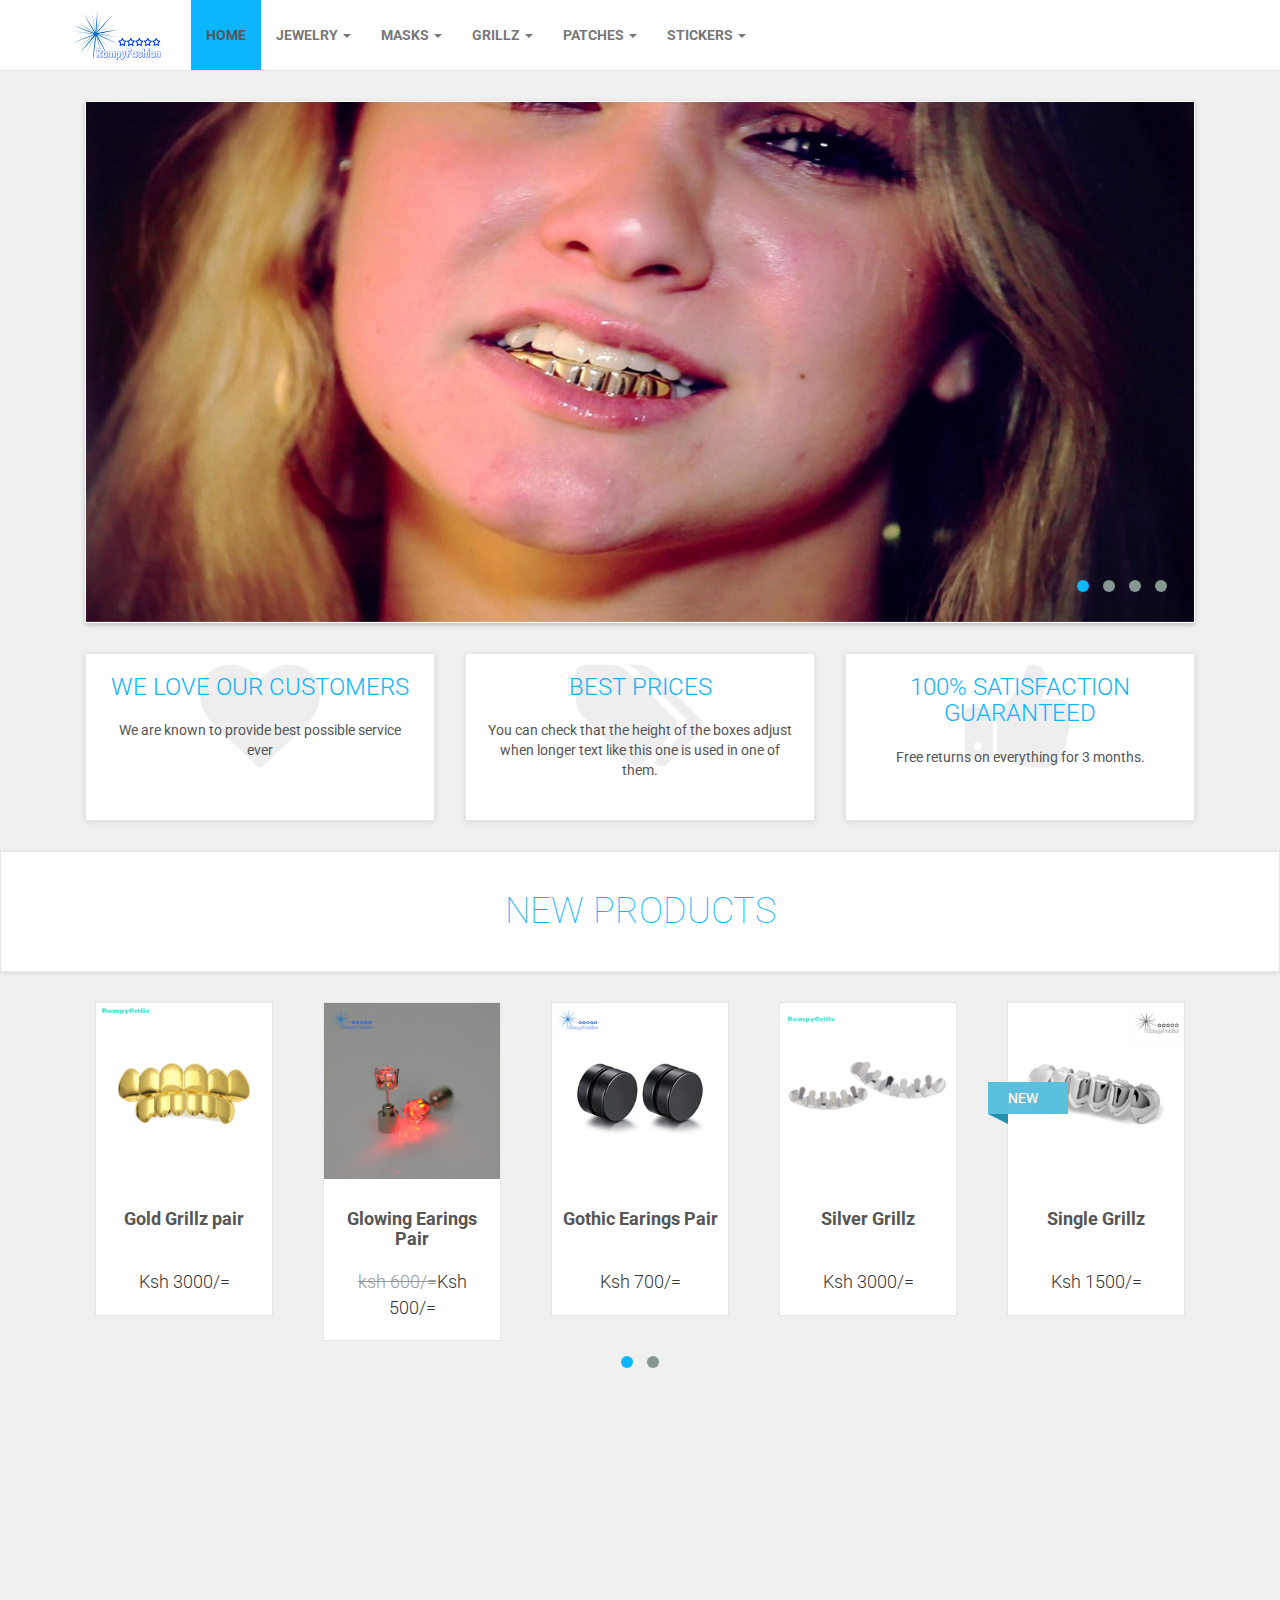
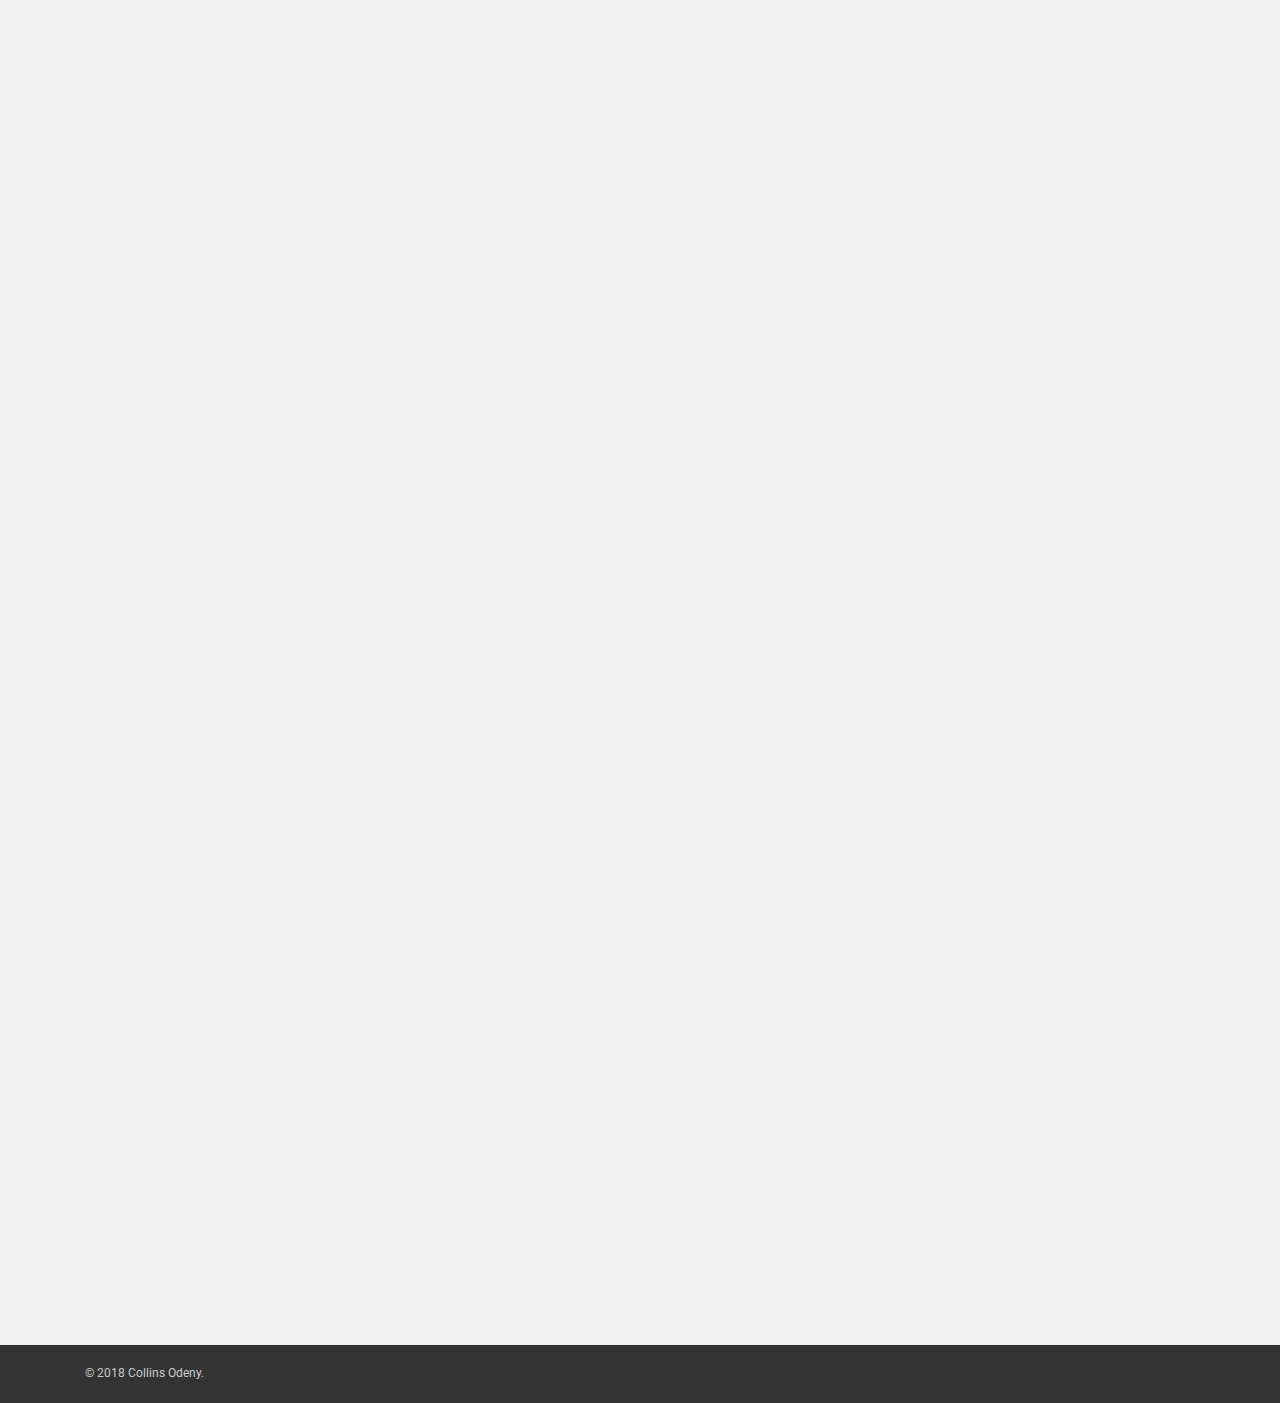
<file: index.html>
<!DOCTYPE html>
<html lang="en">
<head>
<meta charset="utf-8">
<meta name="robots" content="all,follow">
<meta name="googlebot" content="index,follow,snippet,archive">
<meta name="viewport" content="width=device-width, initial-scale=1">
<meta name="description" content="Kryme's e-commerce website">
<meta name="author" content="Collins Odeny">
<meta name="keywords" content="">
<title>Rompy Fashion</title>
<meta name="keywords" content="">
<link href='http://fonts.googleapis.com/css?family=Roboto:400,500,700,300,100' rel='stylesheet' type='text/css'>

<!-- styles -->
<link href="css/font-awesome.css" rel="stylesheet">
<link href="css/bootstrap.min.css" rel="stylesheet">
<link href="css/animate.min.css" rel="stylesheet">
<link href="css/owl.carousel.css" rel="stylesheet">
<link href="css/owl.theme.css" rel="stylesheet">

<!-- theme stylesheet -->
<link href="css/style.default.css" rel="stylesheet" id="theme-stylesheet">

<!-- your stylesheet with modifications -->
<link href="css/custom.css" rel="stylesheet">
<script src="js/respond.min.js"></script>
<link rel="shortcut icon" href="favicon.png">
</head>

<body>

<!-- *** NAVBAR ***
 _________________________________________________________ -->

<div class="navbar navbar-default yamm" role="navigation" id="navbar">
  <div class="container">
    <div class="navbar-header"> <a class="navbar-brand home" href="index.html" data-animate-hover="bounce"> <img src="img/logo.png" alt="Obaju logo" class="hidden-xs"> <img src="img/logo-small.png" alt="Rompy logo" class="visible-xs"><span class="sr-only">Rompy Fasion</span> </a>
      <div class="navbar-buttons">
        <button type="button" class="navbar-toggle" data-toggle="collapse" data-target="#navigation"> <span class="sr-only">Toggle navigation</span> <i class="fa fa-align-justify"></i> </button>
      </div>
    </div>
    <!--/.navbar-header -->
    
    <div class="navbar-collapse collapse" id="navigation">
      <ul class="nav navbar-nav navbar-left">
        <li class="active"><a href="index.html">Home</a> </li>
        <li class="dropdown yamm-fw"> <a href="#" class="dropdown-toggle" data-toggle="dropdown" data-hover="dropdown" data-delay="200">JEWELRY <b class="caret"></b></a>
          <ul class="dropdown-menu">
            <li>
              <div class="yamm-content">
                <div class="row">
                  <div class="col-sm-5">
                    <ul>
                      <li><a href="category.html">Grillz</a> </li>
                      <li><a href="category.html">Nose ring/Bull ring</a> </li>
                      <li><a href="category.html">Gothic Earing</a> </li>
                      <li><a href="category.html">Led Earings</a> </li>
                    </ul>
                  </div>
                  <div class="col-sm-5">
                    <ul>
                      <li><a href="category.html">Necklaces</a> </li>
                      <li><a href="category.html">Jewellry Bags</a> </li>
                    </ul>
                  </div>
                </div>
              </div>
              <!-- /.yamm-content --> 
            </li>
          </ul>
        </li>
        <li class="dropdown yamm-fw"> <a href="#" class="dropdown-toggle" data-toggle="dropdown" data-hover="dropdown" data-delay="200">Masks <b class="caret"></b></a>
          <ul class="dropdown-menu">
            <li>
              <div class="yamm-content">
                <div class="row">
                  <div class="col-sm-6">
                    <ul>
                      <li><a href="category.html">Halloween Mask</a> </li>
                      <li><a href="category.html">Party Mask</a> </li>
                      <li><a href="category.html">Shoot Mask</a> </li>
                    </ul>
                  </div>
                </div>
              </div>
              <!-- /.yamm-content --> 
            </li>
          </ul>
        </li>
        <li class="dropdown yamm-fw"> <a href="#" class="dropdown-toggle" data-toggle="dropdown" data-hover="dropdown" data-delay="200">Grillz <b class="caret"></b></a>
          <ul class="dropdown-menu">
            <li>
              <div class="yamm-content">
                <div class="row">
                  <div class="col-sm-7">
                    <ul>
                      <li><a href="index.html">Silver Grillz</a> </li>
                      <li><a href="category.html">Diamond Grils/iced out Grillz</a> </li>
                      <li><a href="category-right.html">Tooth caps/ Single tooth</a> </li>
                      <li><a href="category-full.html">Grillz Box</a> </li>
                    </ul>
                  </div>
                </div>
              </div>
              <!-- /.yamm-content --> 
            </li>
          </ul>
        </li>
        <li class="dropdown yamm-fw"> <a href="#" class="dropdown-toggle" data-toggle="dropdown" data-hover="dropdown" data-delay="200">Patches <b class="caret"></b></a>
          <ul class="dropdown-menu">
            <li>
              <div class="yamm-content">
                <div class="row">
                  <div class="col-sm-5">
                    <ul>
                      <li><a href="index.html">Denim Patches</a> </li>
                      <li><a href="category.html">Trouser Patches</a> </li>
                      <li><a href="category-right.html">T-shirt Patches</a> </li>
                      <li><a href="category-full.html">Shoes Patches</a> </li>
                    </ul>
                  </div>
                  <div class="col-sm-5">
                    <ul>
                      <li><a href="index.html">Mavin Patches</a> </li>
                    </ul>
                  </div>
                </div>
              </div>
              <!-- /.yamm-content --> 
            </li>
          </ul>
        </li>
        <li class="dropdown yamm-fw"> <a href="#" class="dropdown-toggle" data-toggle="dropdown" data-hover="dropdown" data-delay="200">Stickers <b class="caret"></b></a>
          <ul class="dropdown-menu">
            <li>
              <div class="yamm-content">
                <div class="row">
                  <div class="col-sm-7">
                    <ul>
                      <li><a href="index.html">Phone Stickers</a> </li>
                      <li><a href="category.html">Laptop Stickers</a> </li>
                      <li><a href="category-right.html">Car stickers</a> </li>
                      <li><a href="category-full.html">Fridge stickers</a> </li>
                    </ul>
                  </div>
                </div>
              </div>
              <!-- /.yamm-content --> 
            </li>
          </ul>
        </li>
      </ul>
    </div>
    <!--/.nav-collapse --> 
    
  </div>
  <!-- /.container --> 
</div>
<!-- /#navbar --> 

<!-- *** NAVBAR END *** -->

<div id="all">
  <div id="content">
    <div class="container">
      <div class="col-md-12">
        <div id="main-slider">
          <div class="item"> <img src="images/slider/05.jpg" alt="Grillz" class="img-responsive"> </div>
          <div class="item"> <img class="img-responsive" src="images/slider/04.jpg" alt="Grillz"> </div>
          <div class="item"> <img class="img-responsive" src="images/slider/2.jpg" alt="Mask"> </div>
          <div class="item"> <img class="img-responsive" src="images/slider/02.jpg" alt="Grillz"> </div>
        </div>
        <!-- /#main-slider --> 
      </div>
    </div>
    
    <!-- *** ADVANTAGES HOMEPAGE ***
 _________________________________________________________ -->
    <div id="advantages">
      <div class="container">
        <div class="same-height-row">
          <div class="col-sm-4">
            <div class="box same-height clickable">
              <div class="icon"><i class="fa fa-heart"></i> </div>
              <h3><a href="#">We love our customers</a></h3>
              <p>We are known to provide best possible service ever</p>
            </div>
          </div>
          <div class="col-sm-4">
            <div class="box same-height clickable">
              <div class="icon"><i class="fa fa-tags"></i> </div>
              <h3><a href="#">Best prices</a></h3>
              <p>You can check that the height of the boxes adjust when longer text like this one is used in one of them.</p>
            </div>
          </div>
          <div class="col-sm-4">
            <div class="box same-height clickable">
              <div class="icon"><i class="fa fa-thumbs-up"></i> </div>
              <h3><a href="#">100% satisfaction guaranteed</a></h3>
              <p>Free returns on everything for 3 months.</p>
            </div>
          </div>
        </div>
        <!-- /.row --> 
        
      </div>
      <!-- /.container --> 
      
    </div>
    <!-- /#advantages --> 
    
    <!-- *** ADVANTAGES END *** --> 
    
    <!-- *** HOT PRODUCT SLIDESHOW ***
 _________________________________________________________ -->
    <div id="hot">
      <div class="box">
        <div class="container">
          <div class="col-md-12">
            <h2>NEW PRODUCTS</h2>
          </div>
        </div>
      </div>
      <div class="container">
        <div class="product-slider">
          <div class="item">
            <div class="product">
              <div class="flip-container">
                <div class="flipper">
                  <div class="front"> <a href="detail.html"> <img src="images/Grillz/01.jpg" alt="" class="img-responsive"> </a> </div>
                  <div class="back"> <a href="detail.html"> <img src="images/Grillz/03.jpg" alt="" class="img-responsive"> </a> </div>
                </div>
              </div>
              <a href="detail.html" class="invisible"> <img src="images/Grillz/04.jpg" alt="" class="img-responsive"> </a>
              <div class="text">
                <h3><a href="detail.html">Gold Grillz pair</a></h3>
                <p class="price">Ksh 3000/=</p>
              </div>
              <!-- /.text --> 
            </div>
            <!-- /.product --> 
          </div>
          <div class="item">
            <div class="product">
              <div class="flip-container">
                <div class="flipper">
                  <div class="front"> <a href="detail1.html"> <img src="images/Glowing earings/05.jpg" alt="" class="img-responsive"> </a> </div>
                  <div class="back"> <a href="detail1.html"> <img src="images/Glowing earings/02.jpg" alt="" class="img-responsive"> </a> </div>
                </div>
              </div>
              <a href="detail1.html" class="invisible"> <img src="images/Glowing earings/05.jpg" alt="" class="img-responsive"> </a>
              <div class="text">
                <h3><a href="detail1.html">Glowing Earings Pair</a></h3>
                <p class="price"><del>ksh 600/=</del>Ksh 500/=</p>
              </div>
              <!-- /.text --> 
              
              <!-- /.ribbon --> 
            </div>
            <!-- /.product --> 
          </div>
          <div class="item">
            <div class="product">
              <div class="flip-container">
                <div class="flipper">
                  <div class="front"> <a href="detail2.html"> <img src="images/Gothic earings/02.jpg" alt="" class="img-responsive"> </a> </div>
                  <div class="back"> <a href="detail2.html"> <img src="images/Gothic earings/03.jpg" alt="" class="img-responsive"> </a> </div>
                </div>
              </div>
              <a href="detail2.html" class="invisible"> <img src="images/Gothic earings/03.jpg" alt="" class="img-responsive"> </a>
              <div class="text">
                <h3><a href="detail2.html">Gothic Earings Pair</a></h3>
                <p class="price">Ksh 700/=</p>
              </div>
              <!-- /.text --> 
            </div>
            <!-- /.product --> 
          </div>
          <div class="item">
            <div class="product">
              <div class="flip-container">
                <div class="flipper">
                  <div class="front"> <a href="detail3.html"> <img src="images/Grillz/10.jpg" alt="" class="img-responsive"> </a> </div>
                  <div class="back"> <a href="detail3.html"> <img src="images/Grillz/22.jpg" alt="" class="img-responsive"> </a> </div>
                </div>
              </div>
              <a href="detail3.html" class="invisible"> <img src="images/Grillz/22.jpg" alt="" class="img-responsive"> </a>
              <div class="text">
                <h3><a href="detail.html">Silver Grillz</a></h3>
                <p class="price">Ksh 3000/=</p>
              </div>
              <!-- /.text --> 
            </div>
            <!-- /.product --> 
          </div>
          <div class="item">
            <div class="product">
              <div class="flip-container">
                <div class="flipper">
                  <div class="front"> <a href="detail.html"> <img src="images/Grillz/24.jpg" alt="" class="img-responsive"> </a> </div>
                  <div class="back"> <a href="detail.html"> <img src="images/Grillz/25.jpg" alt="" class="img-responsive"> </a> </div>
                </div>
              </div>
              <a href="detail.html" class="invisible"> <img src="images/Grillz/25.jpg" alt="" class="img-responsive"> </a>
              <div class="text">
                <h3><a href="detail.html">Single Grillz</a></h3>
                <p class="price">Ksh 1500/=</p>
              </div>
              <!-- /.text -->
              
              <div class="ribbon new">
                <div class="theribbon">NEW</div>
                <div class="ribbon-background"></div>
              </div>
              <!-- /.ribbon --> 
            </div>
            <!-- /.product --> 
          </div>
          <div class="item"> <!-- /.product --> 
          </div>
          <!-- /.col-md-4 -->
          
          <div class="item"> <!-- /.product --> 
          </div>
          <div class="item"> <!-- /.product --> 
          </div>
        </div>
        <!-- /.product-slider --> 
      </div>
      <!-- /.container --> 
      
    </div>
    <!-- /#hot --> 
    
    <!-- *** HOT END *** --> 
    
    <!-- *** GET INSPIRED ***
 _________________________________________________________ -->
    <div class="container" data-animate="fadeInUpBig">
      <div class="col-md-12">
        <div class="box slideshow">
          <h3>Get Inspired</h3>
          <p class="lead">Get the inspiration from our world class designers</p>
          <div id="get-inspired" class="owl-carousel owl-theme">
            <div class="item"> <a href="#"> <img src="img/getinspired1.jpg" alt="Get inspired" class="img-responsive"> </a> </div>
            <div class="item"> <a href="#"> <img src="img/getinspired2.jpg" alt="Get inspired" class="img-responsive"> </a> </div>
            <div class="item"> <a href="#"> <img src="img/getinspired3.jpg" alt="Get inspired" class="img-responsive"> </a> </div>
          </div>
        </div>
      </div>
    </div>
    <!-- *** GET INSPIRED END *** --> 
    
    <!-- *** BLOG HOMEPAGE ***
 _________________________________________________________ -->
    
    <div class="box text-center" data-animate="fadeInUp">
      <div class="container">
        <div class="col-md-12">
          <h3 class="text-uppercase">From our blog</h3>
          <p class="lead">What's new in the world of fashion? <a href="blog.html">Check our blog!</a> </p>
        </div>
      </div>
    </div>
    <div class="container">
      <div class="col-md-12" data-animate="fadeInUp">
        <div id="blog-homepage" class="row">
          <div class="col-sm-6">
            <div class="post">
              <h4><a href="blog.html">Fashion now</a></h4>
              <p class="author-category">By <a href="blog.html">Nammu</a> in <a href="">JEWELRY TALENT 2018</a> </p>
              <hr>
              <p class="intro">We are excited to start the second edition of the Jewelry Talent 2018, and one of the participating brands is 100% connected with the nature and well-being of the human being: Nammu.

			  Established in Barcelona, Spain, Nammu is an online store specializing in international trade and online sale of jewelry made with authentic amber and lapis lazuli and, most importantly, certified.</p>
              <p class="read-more"><a href="blog.html" class="btn btn-primary">Continue reading</a> </p>
            </div>
          </div>
          <div class="col-sm-6">
            <div class="post">
              <h4><a href="blog.html">Trendy</a></h4>
              <p class="author-category">By <a href="blog.html">Creaciones Lupita Cárcamo</a> in <a href="blog.html">JEWELRY TALENT 2018</a> </p>
              <hr>
              <p class="intro">The world of jewelry is endless. It always evolves. Every year we see a constant change in trends, materials, their uses, new brands emerge therefore it is a cycle of endless creativity. The past trends adapt to the present to revive the magnificent qualities of previous decades, and according to our mood we can express ourselves with all their splendor or look as minimalist as possible</p>
              <p class="read-more"><a href="blog.html" class="btn btn-primary">Continue reading</a> </p>
            </div>
          </div>
        </div>
        <!-- /#blog-homepage --> 
      </div>
    </div>
    <!-- /.container --> 
    
    <!-- *** BLOG HOMEPAGE END *** --> 
    
  </div>
  <!-- /#content --> 
  
  <!-- *** FOOTER ***
 _________________________________________________________ -->
  <div id="footer" data-animate="fadeInUp">
    <div class="container">
      <div class="row">
        <div class="col-md-3 col-sm-6">
          <h4>Pages</h4>
          <ul>
            <li><a href="category.html">Products</a> </li>
            <li><a href="#">Posts</a> </li>
            <li><a href="blog.html">Blog</a> </li>
            <li><a href="contact.html">Contact us</a> </li>
          </ul>
          <hr>
          <hr class="hidden-md hidden-lg hidden-sm">
        </div>
        <!-- /.col-md-3 -->
        
        <div class="col-md-3 col-sm-6">
          <h4>Top categories</h4>
          <ul>
            <li><a href="category.html">Grilz</a> </li>
            <li><a href="category.html">Stickers</a> </li>
            <li><a href="category.html">Masks</a> </li>
            <li><a href="category.html">Patches</a> </li>
            <li><a href="category.html">Jewellry</a> </li>
          </ul>
          <hr class="hidden-md hidden-lg">
        </div>
        <!-- /.col-md-3 -->
        
        <div class="col-md-3 col-sm-6">
          <h4>Where to find us</h4>
          <p><strong>Rompy Fashion</strong> <br>
            Online Shop<br>
            Quick Delivery <br>
            Nairobi <br>
            <a href="contact.html">Go to contact page</a>
          <hr class="hidden-md hidden-lg">
        </div>
        <!-- /.col-md-3 -->
        
        <div class="col-md-3 col-sm-6">
          <h4>Get the news</h4>
          <p class="text-muted">Subscribe so that you can get the lates products that arive and bonuses on the prises.</p>
          <form>
            <div class="input-group">
              <input type="text" class="form-control">
              <span class="input-group-btn">
              <button class="btn btn-default" type="button">Subscribe!</button>
              </span> </div>
            <!-- /input-group -->
          </form>
          <hr>
          <h4>Stay in touch</h4>
          <p class="social"> <a href="https://www.facebook.com/rompyfashion/" class="facebook external" data-animate-hover="shake"><i class="fa fa-facebook"></i></a> <a href="https://www.instagram.com/rompy_fashion/" class="instagram external" data-animate-hover="shake"><i class="fa fa-instagram"></i></a> </p>
        </div>
        <!-- /.col-md-3 --> 
        
      </div>
      <!-- /.row --> 
      
    </div>
    <!-- /.container --> 
  </div>
  <!-- /#footer --> 
  
  <!-- *** FOOTER END *** --> 
  
  <!-- *** COPYRIGHT ***
 _________________________________________________________ -->
  <div id="copyright">
    <div class="container">
      <div class="col-md-6">
        <p class="pull-left">© 2018 Collins Odeny.</p>
      </div>
    </div>
  </div>
  <!-- *** COPYRIGHT END *** --> 
  
</div>
<!-- /#all --> 

<!-- *** SCRIPTS TO INCLUDE ***
 _________________________________________________________ --> 
<script src="js/jquery-1.11.0.min.js"></script> 
<script src="js/bootstrap.min.js"></script> 
<script src="js/jquery.cookie.js"></script> 
<script src="js/waypoints.min.js"></script> 
<script src="js/modernizr.js"></script> 
<script src="js/bootstrap-hover-dropdown.js"></script> 
<script src="js/owl.carousel.min.js"></script> 
<script src="js/front.js"></script>
</body>
</html>
</file>
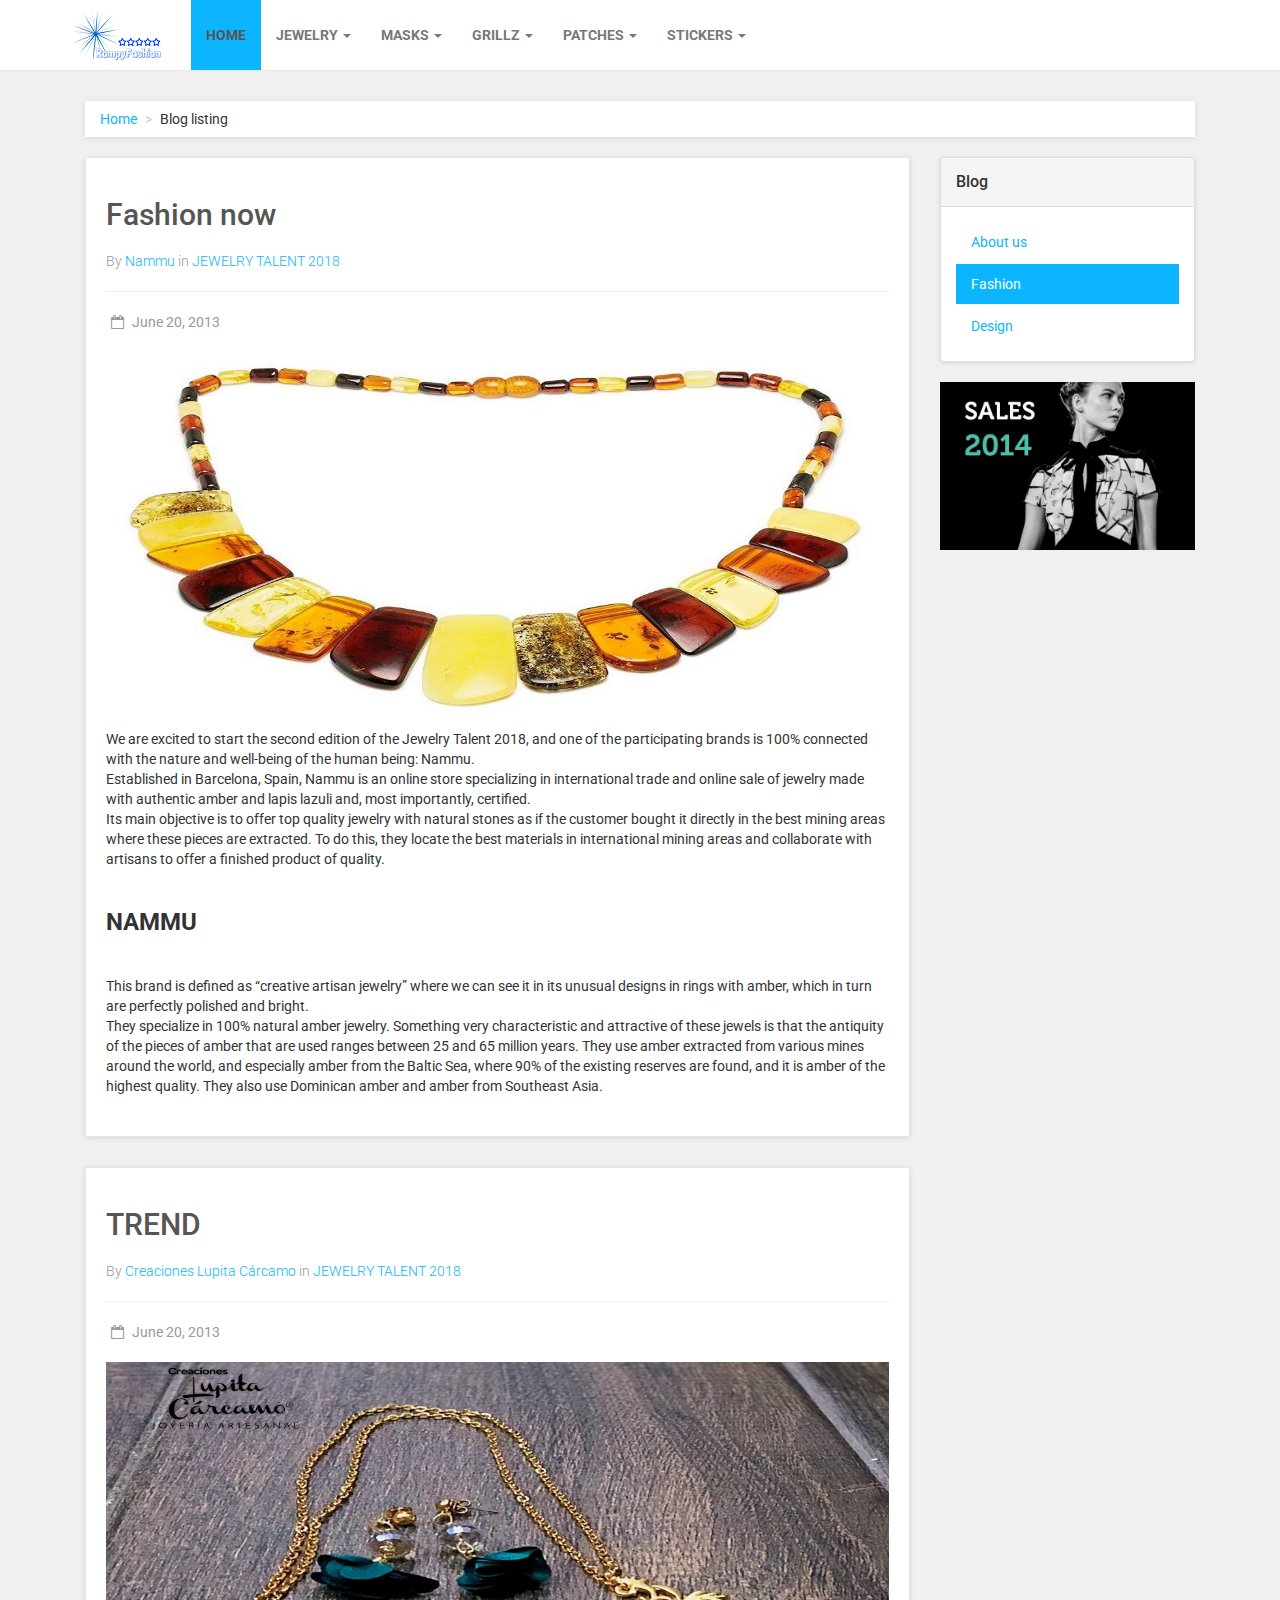
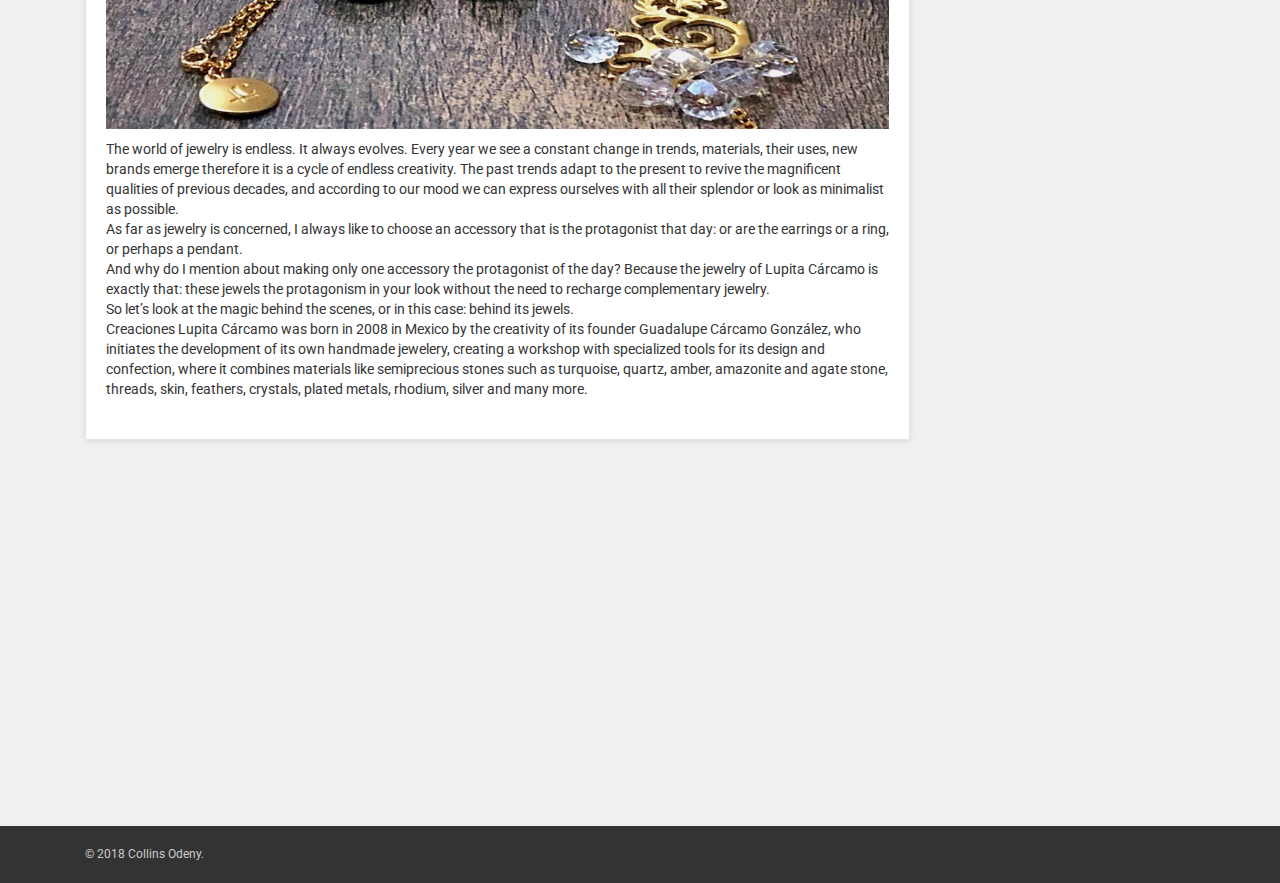
<file: blog.html>
<!DOCTYPE html>
<html lang="en">
<head>
<meta charset="utf-8">
<meta name="robots" content="all,follow">
<meta name="googlebot" content="index,follow,snippet,archive">
<meta name="viewport" content="width=device-width, initial-scale=1">
<meta name="description" content="Kryme's e-commerce website">
<meta name="author" content="Collins Odeny">
<meta name="keywords" content="">
<title>ROMPY FASHIONS</title>
<meta name="keywords" content="">
<link href='http://fonts.googleapis.com/css?family=Roboto:400,500,700,300,100' rel='stylesheet' type='text/css'>

<!-- styles -->
<link href="css/font-awesome.css" rel="stylesheet">
<link href="css/bootstrap.min.css" rel="stylesheet">
<link href="css/animate.min.css" rel="stylesheet">
<link href="css/owl.carousel.css" rel="stylesheet">
<link href="css/owl.theme.css" rel="stylesheet">

<!-- theme stylesheet -->
<link href="css/style.default.css" rel="stylesheet" id="theme-stylesheet">

<!-- your stylesheet with modifications -->
<link href="css/custom.css" rel="stylesheet">
<script src="js/respond.min.js"></script>
<link rel="shortcut icon" href="favicon.png">
</head>

<body>

<!-- *** NAVBAR ***
 _________________________________________________________ -->

<div class="navbar navbar-default yamm" role="navigation" id="navbar">
  <div class="container">
    <div class="navbar-header"> <a class="navbar-brand home" href="index.html" data-animate-hover="bounce"> <img src="img/logo.png" alt="Obaju logo" class="hidden-xs"> <img src="img/logo-small.png" alt="Obaju logo" class="visible-xs"><span class="sr-only">Rompy Fasion</span> </a>
      <div class="navbar-buttons">
        <button type="button" class="navbar-toggle" data-toggle="collapse" data-target="#navigation"> <span class="sr-only">Toggle navigation</span> <i class="fa fa-align-justify"></i> </button>
      </div>
    </div>
    <!--/.navbar-header -->
    
    <div class="navbar-collapse collapse" id="navigation">
      <ul class="nav navbar-nav navbar-left">
        <li class="active"><a href="index.html">Home</a> </li>
        <li class="dropdown yamm-fw"> <a href="#" class="dropdown-toggle" data-toggle="dropdown" data-hover="dropdown" data-delay="200">JEWELRY <b class="caret"></b></a>
          <ul class="dropdown-menu">
            <li>
              <div class="yamm-content">
                <div class="row">
                  <div class="col-sm-5">
                    <ul>
                      <li><a href="category.html">Grillz</a> </li>
                      <li><a href="category.html">Nose ring/Bull ring</a> </li>
                      <li><a href="category.html">Gothic Earing</a> </li>
                      <li><a href="category.html">Led Earings</a> </li>
                    </ul>
                  </div>
                  <div class="col-sm-5">
                    <ul>
                      <li><a href="category.html">Necklaces</a> </li>
                      <li><a href="category.html">Jewellry Bags</a> </li>
                    </ul>
                  </div>
                </div>
              </div>
              <!-- /.yamm-content --> 
            </li>
          </ul>
        </li>
        <li class="dropdown yamm-fw"> <a href="#" class="dropdown-toggle" data-toggle="dropdown" data-hover="dropdown" data-delay="200">Masks <b class="caret"></b></a>
          <ul class="dropdown-menu">
            <li>
              <div class="yamm-content">
                <div class="row">
                  <div class="col-sm-6">
                    <ul>
                      <li><a href="category.html">Halloween Mask</a> </li>
                      <li><a href="category.html">Party Mask</a> </li>
                      <li><a href="category.html">Shoot Mask</a> </li>
                    </ul>
                  </div>
                </div>
              </div>
              <!-- /.yamm-content --> 
            </li>
          </ul>
        </li>
        <li class="dropdown yamm-fw"> <a href="#" class="dropdown-toggle" data-toggle="dropdown" data-hover="dropdown" data-delay="200">Grillz <b class="caret"></b></a>
          <ul class="dropdown-menu">
            <li>
              <div class="yamm-content">
                <div class="row">
                  <div class="col-sm-7">
                    <ul>
                      <li><a href="category.html">Silver Grillz</a> </li>
                      <li><a href="category.html">Diamond Grils/iced out Grillz</a> </li>
                      <li><a href="category.html">Tooth caps/ Single tooth</a> </li>
                      <li><a href="category.html">Grillz Box</a> </li>
                    </ul>
                  </div>
                </div>
              </div>
              <!-- /.yamm-content --> 
            </li>
          </ul>
        </li>
        <li class="dropdown yamm-fw"> <a href="#" class="dropdown-toggle" data-toggle="dropdown" data-hover="dropdown" data-delay="200">Patches <b class="caret"></b></a>
          <ul class="dropdown-menu">
            <li>
              <div class="yamm-content">
                <div class="row">
                  <div class="col-sm-5">
                    <ul>
                      <li><a href="category.html">Denim Patches</a> </li>
                      <li><a href="category.html">Trouser Patches</a> </li>
                      <li><a href="category.html">T-shirt Patches</a> </li>
                      <li><a href="category.html">Shoes Patches</a> </li>
                    </ul>
                  </div>
                  <div class="col-sm-5">
                    <ul>
                      <li><a href="category.html">Mavin Patches</a> </li>
                    </ul>
                  </div>
                </div>
              </div>
              <!-- /.yamm-content --> 
            </li>
          </ul>
        </li>
        <li class="dropdown yamm-fw"> <a href="#" class="dropdown-toggle" data-toggle="dropdown" data-hover="dropdown" data-delay="200">Stickers <b class="caret"></b></a>
          <ul class="dropdown-menu">
            <li>
              <div class="yamm-content">
                <div class="row">
                  <div class="col-sm-7">
                    <ul>
                      <li><a href="index.html">Phone Stickers</a> </li>
                      <li><a href="category.html">Laptop Stickers</a> </li>
                      <li><a href="category.html">Car stickers</a> </li>
                      <li><a href="category.html">Fridge stickers</a> </li>
                    </ul>
                  </div>
                </div>
              </div>
              <!-- /.yamm-content --> 
            </li>
          </ul>
        </li>
      </ul>
    </div>
    <!--/.nav-collapse --> 
    
  </div>
  <!-- /.container --> 
</div>
<!-- /#navbar -->

<div id="all">
  <div id="content">
    <div class="container">
      <div class="col-sm-12">
        <ul class="breadcrumb">
          <li><a href="index.html">Home</a> </li>
          <li>Blog listing</li>
        </ul>
      </div>
      
      <!-- *** LEFT COLUMN ***
		     _________________________________________________________ -->
      
      <div class="col-sm-9" id="blog-listing">
        <div class="post">
          <h2><a href="blog.html">Fashion now</a></h2>
          <p class="author-category">By <a href="#">Nammu</a> in <a href="#">JEWELRY TALENT 2018</a> </p>
          <hr>
          <p class="date-comments"> <a href="blog.html"><i class="fa fa-calendar-o"></i> June 20, 2013</a> </p>
          <div class="image"> <a href="blog.html"> <img src="images/slider/002.jpg" class="img-responsive" alt="Example blog post alt"> </a> </div>
          <p class="intro">We are excited to start the second edition of the Jewelry Talent 2018, and one of the participating brands is 100% connected with the nature and well-being of the human being: Nammu. <br>
            Established in Barcelona, Spain, Nammu is an online store specializing in international trade and online sale of jewelry made with authentic amber and lapis lazuli and, most importantly, certified. <br>
            Its main objective is to offer top quality jewelry with natural stones as if the customer bought it directly in the best mining areas where these pieces are extracted. To do this, they locate the best materials in international mining areas and collaborate with artisans to offer a finished product of quality. <br>
            <br>
          <b>
          <h3>NAMMU</h3>
          </b> <br>
          This brand is defined as “creative artisan jewelry” where we can see it in its unusual designs in rings with amber, which in turn are perfectly polished and bright. <br>
          They specialize in 100% natural amber jewelry. Something very characteristic and attractive of these jewels is that the antiquity of the pieces of amber that are used ranges between 25 and 65 million years. They use amber extracted from various mines around the world, and especially amber from the Baltic Sea, where 90% of the existing reserves are found, and it is amber of the highest quality. They also use Dominican amber and amber from Southeast Asia.
          </p>
        </div>
        <div class="post">
          <h2><a href="blog.html">TREND</a></h2>
          <p class="author-category">By <a href="#">Creaciones Lupita Cárcamo</a> in <a href="">JEWELRY TALENT 2018</a> </p>
          <hr>
          <p class="date-comments"> <a href="blog.html"><i class="fa fa-calendar-o"></i> June 20, 2013</a> </p>
          <div class="image"> <a href="blog.html"> <img src="images/slider/001.jpg" class="img-responsive" alt="Example blog post alt"> </a> </div>
          <p class="intro">The world of jewelry is endless. It always evolves. Every year we see a constant change in trends, materials, their uses, new brands emerge therefore it is a cycle of endless creativity. The past trends adapt to the present to revive the magnificent qualities of previous decades, and according to our mood we can express ourselves with all their splendor or look as minimalist as possible. <br>
            As far as jewelry is concerned, I always like to choose an accessory that is the protagonist that day: or are the earrings or a ring, or perhaps a pendant. <br>
            And why do I mention about making only one accessory the protagonist of the day? Because the jewelry of Lupita Cárcamo is exactly that: these jewels the protagonism in your look without the need to recharge complementary jewelry. <br>
            
            So let’s look at the magic behind the scenes, or in this case: behind its jewels. <br>
            
            Creaciones Lupita Cárcamo was born in 2008 in Mexico by the creativity of its founder Guadalupe Cárcamo González, who initiates the development of its own handmade jewelery, creating a workshop with specialized tools for its design and confection, where it combines materials like semiprecious stones such as turquoise, quartz, amber, amazonite and agate stone, threads, skin, feathers, crystals, plated metals, rhodium, silver and many more. </p>
        </div>
        <ul class="pager">
          
        </ul>
      </div>
      <!-- /.col-md-9 --> 
      
      <!-- *** LEFT COLUMN END *** -->
      
      <div class="col-md-3"> 
        <!-- *** BLOG MENU ***
 _________________________________________________________ -->
        <div class="panel panel-default sidebar-menu">
          <div class="panel-heading">
            <h3 class="panel-title">Blog</h3>
          </div>
          <div class="panel-body">
            <ul class="nav nav-pills nav-stacked">
              <li> <a href="contact.html">About us</a> </li>
              <li class="active"> <a href="blog.html">Fashion</a> </li>
              <li> <a href="blog.html">Design</a> </li>
            </ul>
          </div>
        </div>
        <!-- /.col-md-3 --> 
        
        <!-- *** BLOG MENU END *** -->
        
        <div class="banner"> <a href="#"> <img src="img/banner.jpg" alt="sales 2014" class="img-responsive"> </a> </div>
      </div>
    </div>
    <!-- /.container --> 
  </div>
  <!-- /#content --> 
  
  <!-- *** FOOTER ***
 _________________________________________________________ -->
  <div id="footer" data-animate="fadeInUp">
    <div class="container">
      <div class="row">
        <div class="col-md-3 col-sm-6">
          <h4>Pages</h4>
          <ul>
            <li><a href="category.html">Products</a> </li>
            <li><a href="text.html">Posts</a> </li>
            <li><a href="faq.html">Blog</a> </li>
            <li><a href="contact.html">Contact us</a> </li>
          </ul>
          <hr>
          <hr class="hidden-md hidden-lg hidden-sm">
        </div>
        <!-- /.col-md-3 -->
        
        <div class="col-md-3 col-sm-6">
          <h4>Top categories</h4>
          <ul>
            <li><a href="category.html">Grilz</a> </li>
            <li><a href="category.html">Stickers</a> </li>
            <li><a href="category.html">Masks</a> </li>
            <li><a href="category.html">Patches</a> </li>
            <li><a href="category.html">Jewellry</a> </li>
          </ul>
          <hr class="hidden-md hidden-lg">
        </div>
        <!-- /.col-md-3 -->
        
        <div class="col-md-3 col-sm-6">
          <h4>Where to find us</h4>
          <p><strong>Rompy Fashion</strong> <br>
            Online Shop<br>
            Quick Delivery <br>
            Nairobi <br>
            <a href="contact.html">Go to contact page</a>
          <hr class="hidden-md hidden-lg">
        </div>
        <!-- /.col-md-3 -->
        
        <div class="col-md-3 col-sm-6">
          <h4>Get the news</h4>
          <p class="text-muted">Subscribe so that you can get the lates products that arive and bonuses on the prises.</p>
          <form>
            <div class="input-group">
              <input type="text" class="form-control">
              <span class="input-group-btn">
              <button class="btn btn-default" type="button">Subscribe!</button>
              </span> </div>
            <!-- /input-group -->
          </form>
          <hr>
          <h4>Stay in touch</h4>
          <p class="social"> <a href="https://www.facebook.com/rompyfashion/" class="facebook external" data-animate-hover="shake"><i class="fa fa-facebook"></i></a> <a href="https://www.instagram.com/rompy_fashion/" class="instagram external" data-animate-hover="shake"><i class="fa fa-instagram"></i></a> </p>
        </div>
        <!-- /.col-md-3 --> 
        
      </div>
      <!-- /.row --> 
      
    </div>
    <!-- /.container --> 
  </div>
  <!-- /#footer --> 
  
  <!-- *** FOOTER END *** --> 
  
  <!-- *** COPYRIGHT ***
 _________________________________________________________ -->
  <div id="copyright">
    <div class="container">
      <div class="col-md-6">
        <p class="pull-left">© 2018 Collins Odeny.</p>
      </div>
    </div>
  </div>
  <!-- *** COPYRIGHT END *** --> 
  
</div>
<!-- /#all --> 

<!-- *** SCRIPTS TO INCLUDE ***
 _________________________________________________________ --> 
<script src="js/jquery-1.11.0.min.js"></script> 
<script src="js/bootstrap.min.js"></script> 
<script src="js/jquery.cookie.js"></script> 
<script src="js/waypoints.min.js"></script> 
<script src="js/modernizr.js"></script> 
<script src="js/bootstrap-hover-dropdown.js"></script> 
<script src="js/owl.carousel.min.js"></script> 
<script src="js/front.js"></script>
</body>
</html>
</file>
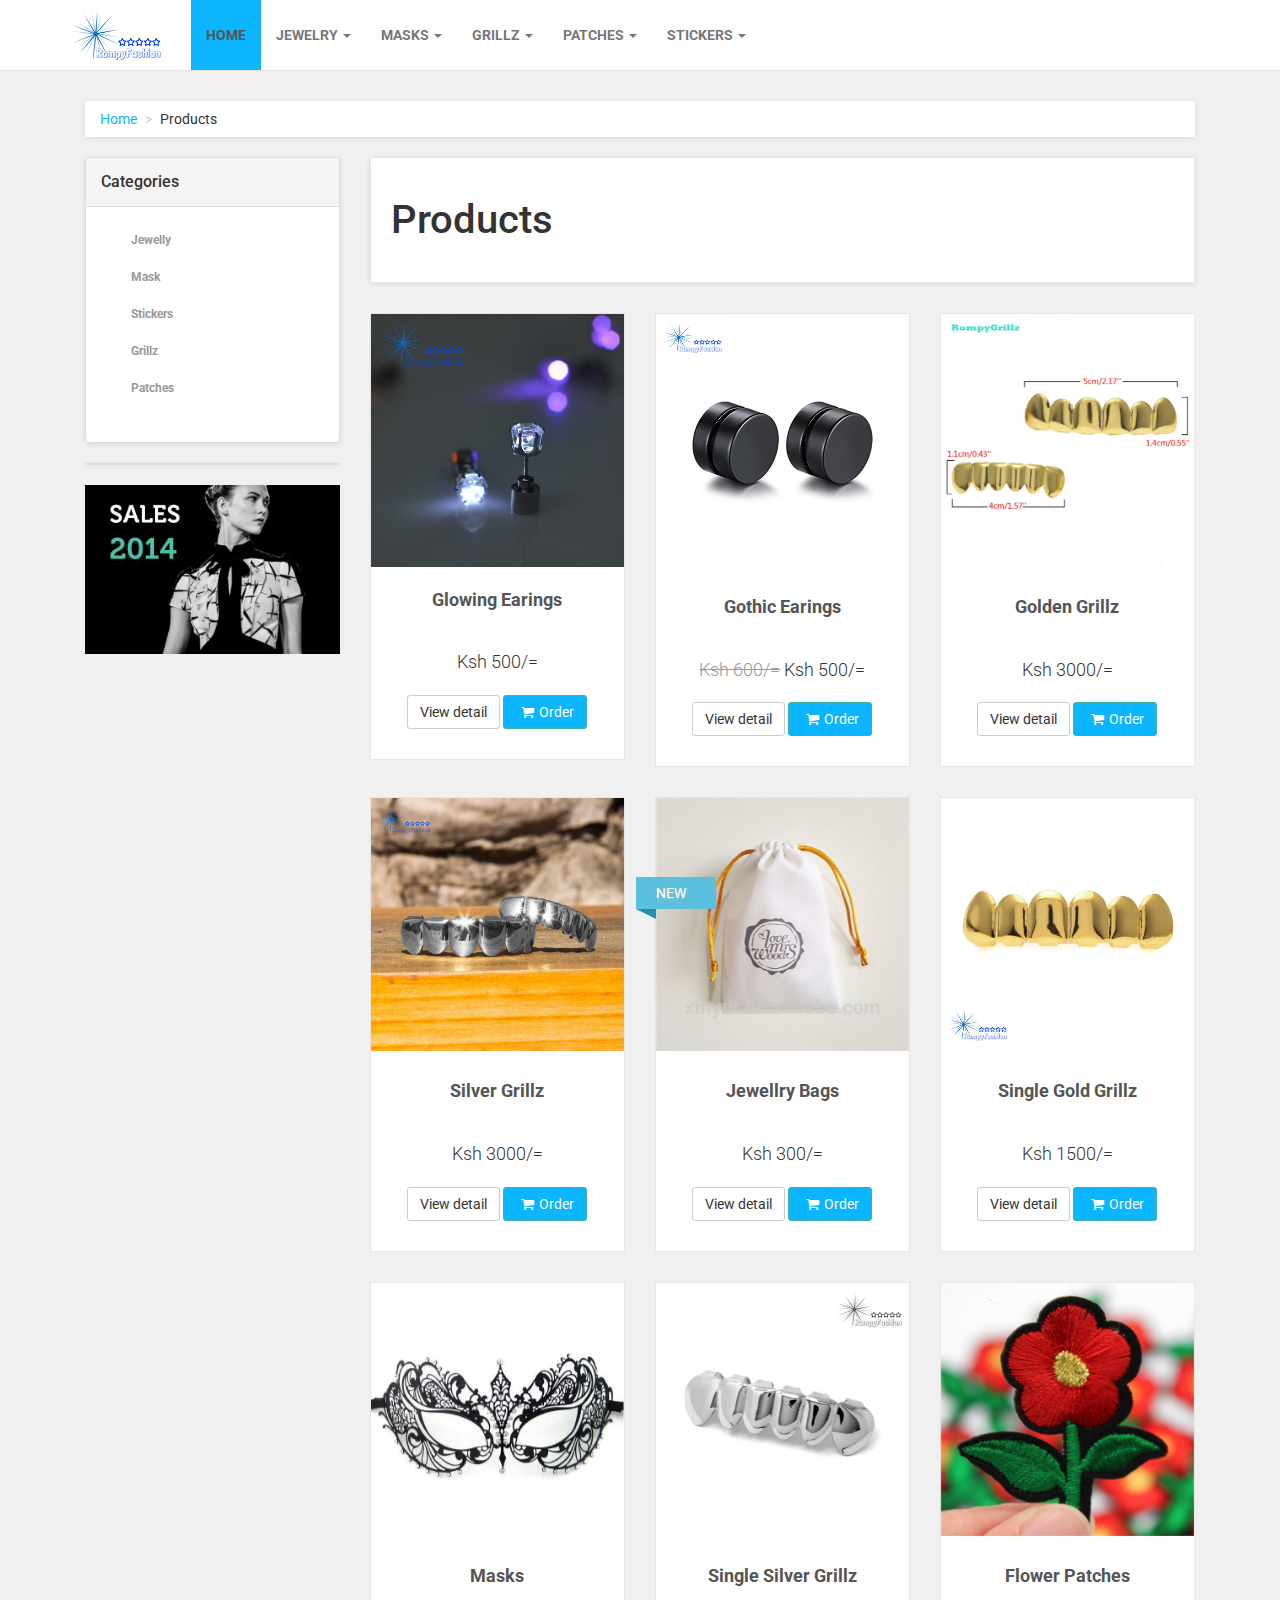
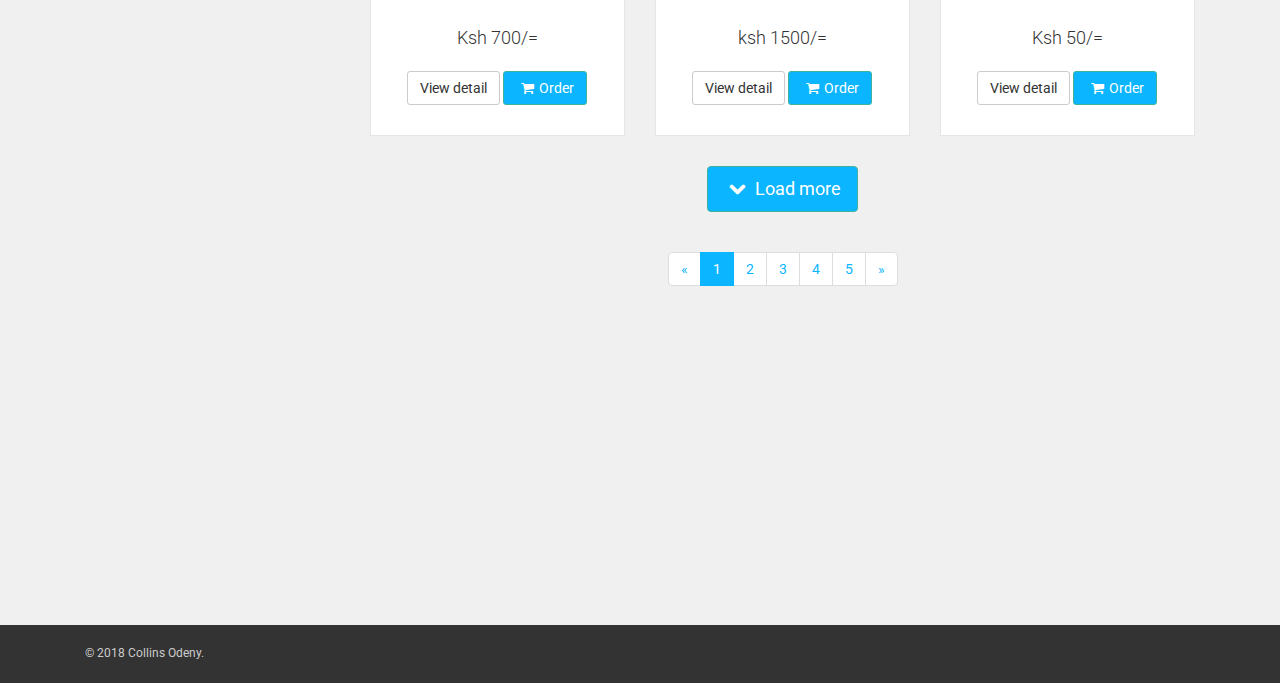
<file: category.html>
<!DOCTYPE html>
<html lang="en">

<head>

    <meta charset="utf-8">
    <meta name="robots" content="all,follow">
    <meta name="googlebot" content="index,follow,snippet,archive">
    <meta name="viewport" content="width=device-width, initial-scale=1">
    <meta name="description" content="Kryme's e-commerce website">
    <meta name="author" content="Collins Odeny">
    <meta name="keywords" content="">

    <title>
        ROMPY FASHIONS
    </title>

    <meta name="keywords" content="">

    <link href='http://fonts.googleapis.com/css?family=Roboto:400,500,700,300,100' rel='stylesheet' type='text/css'>

    <!-- styles -->
    <link href="css/font-awesome.css" rel="stylesheet">
    <link href="css/bootstrap.min.css" rel="stylesheet">
    <link href="css/animate.min.css" rel="stylesheet">
    <link href="css/owl.carousel.css" rel="stylesheet">
    <link href="css/owl.theme.css" rel="stylesheet">

    <!-- theme stylesheet -->
    <link href="css/style.default.css" rel="stylesheet" id="theme-stylesheet">

    <!-- your stylesheet with modifications -->
    <link href="css/custom.css" rel="stylesheet">

    <script src="js/respond.min.js"></script>

    <link rel="shortcut icon" href="favicon.png">



</head>

<body>

<!-- *** NAVBAR ***
 _________________________________________________________ -->

<div class="navbar navbar-default yamm" role="navigation" id="navbar">
  <div class="container">
    <div class="navbar-header"> <a class="navbar-brand home" href="index.html" data-animate-hover="bounce"> <img src="img/logo.png" alt="Obaju logo" class="hidden-xs"> <img src="img/logo-small.png" alt="Obaju logo" class="visible-xs"><span class="sr-only">Rompy Fasion</span> </a>
      <div class="navbar-buttons">
        <button type="button" class="navbar-toggle" data-toggle="collapse" data-target="#navigation"> <span class="sr-only">Toggle navigation</span> <i class="fa fa-align-justify"></i> </button>
         </div>
    </div>
    <!--/.navbar-header -->
    
    <div class="navbar-collapse collapse" id="navigation">
      <ul class="nav navbar-nav navbar-left">
        <li class="active"><a href="index.html">Home</a> </li>
        <li class="dropdown yamm-fw"> <a href="#" class="dropdown-toggle" data-toggle="dropdown" data-hover="dropdown" data-delay="200">JEWELRY <b class="caret"></b></a>
          <ul class="dropdown-menu">
            <li>
              <div class="yamm-content">
                <div class="row">
                  <div class="col-sm-5">
                    <ul>
                      <li><a href="category.html">Grillz</a> </li>
                      <li><a href="category.html">Nose ring/Bull ring</a> </li>
                      <li><a href="category.html">Gothic Earing</a> </li>
                      <li><a href="category.html">Led Earings</a> </li>
                    </ul>
                  </div>
                  <div class="col-sm-5">
                    <ul>
                      <li><a href="category.html">Necklaces</a> </li>
                      <li><a href="category.html">Jewellry Bags</a> </li>
                    </ul>
                  </div>
                </div>
              </div>
              <!-- /.yamm-content --> 
            </li>
          </ul>
        </li>
        <li class="dropdown yamm-fw"> <a href="#" class="dropdown-toggle" data-toggle="dropdown" data-hover="dropdown" data-delay="200">Masks <b class="caret"></b></a>
          <ul class="dropdown-menu">
            <li>
              <div class="yamm-content">
                <div class="row">
                  <div class="col-sm-6">
                    <ul>
                      <li><a href="category.html">Halloween Mask</a> </li>
                      <li><a href="category.html">Party Mask</a> </li>
                      <li><a href="category.html">Shoot Mask</a> </li>
                    </ul>
                  </div>
                </div>
              </div>
              <!-- /.yamm-content --> 
            </li>
          </ul>
        </li>
        <li class="dropdown yamm-fw"> <a href="#" class="dropdown-toggle" data-toggle="dropdown" data-hover="dropdown" data-delay="200">Grillz <b class="caret"></b></a>
          <ul class="dropdown-menu">
            <li>
              <div class="yamm-content">
                <div class="row">
                  <div class="col-sm-7">
                    <ul>
                      <li><a href="category.html">Silver Grillz</a> </li>
                      <li><a href="category.html">Diamond Grils/iced out Grillz</a> </li>
                      <li><a href="category.html">Tooth caps/ Single tooth</a> </li>
                      <li><a href="category.html">Grillz Box</a> </li>
                    </ul>
                  </div>
                </div>
              </div>
              <!-- /.yamm-content --> 
                </li>
          </ul>
        </li>
        <li class="dropdown yamm-fw"> <a href="#" class="dropdown-toggle" data-toggle="dropdown" data-hover="dropdown" data-delay="200">Patches <b class="caret"></b></a>
          <ul class="dropdown-menu">
            <li>
              <div class="yamm-content">
                <div class="row">
                  <div class="col-sm-5">
                    <ul>
                      <li><a href="category.html">Denim Patches</a> </li>
                      <li><a href="category.html">Trouser Patches</a> </li>
                      <li><a href="category.html">T-shirt Patches</a> </li>
                      <li><a href="category.html">Shoes Patches</a> </li>
                    </ul>
                  </div>
                                    <div class="col-sm-5">
                    <ul>
                      <li><a href="index.html">Mavin Patches</a> </li>
                    </ul>
                  </div>
                </div>
              </div>
              <!-- /.yamm-content --> 
                </li>
          </ul>
        </li>
        <li class="dropdown yamm-fw"> <a href="#" class="dropdown-toggle" data-toggle="dropdown" data-hover="dropdown" data-delay="200">Stickers <b class="caret"></b></a>
          <ul class="dropdown-menu">
            <li>
              <div class="yamm-content">
                <div class="row">
                  <div class="col-sm-7">
                    <ul>
                      <li><a href="category.html">Phone Stickers</a> </li>
                      <li><a href="category.html">Laptop Stickers</a> </li>
                      <li><a href="category.html">Car stickers</a> </li>
                      <li><a href="category.html">Fridge stickers</a> </li>
                    </ul>
                  </div>
                </div>
              </div>
              <!-- /.yamm-content --> 
            </li>
          </ul>
        </li>
      </ul>
    </div>
    <!--/.nav-collapse -->
    
  </div>
  <!-- /.container --> 
</div>
<!-- /#navbar --> 

    <!-- *** NAVBAR END *** -->

    <div id="all">

        <div id="content">
            <div class="container">

                <div class="col-md-12">
                    <ul class="breadcrumb">
                        <li><a href="#">Home</a>
                        </li>
                        <li>Products</li>
                    </ul>
                </div>

                <div class="col-md-3">
                    <!-- *** MENUS AND FILTERS ***
 _________________________________________________________ -->
                    <div class="panel panel-default sidebar-menu">

                        <div class="panel-heading">
                            <h3 class="panel-title">Categories</h3>
                        </div>

                        <div class="panel-body">
                            <ul class="nav nav-pills nav-stacked category-menu">
                                <li>
                                    <ul>
                                        <li><a href="category.html">Jewelly</a>
                                        </li>
                                        <li><a href="category.html">Mask</a>
                                        </li>
                                        <li><a href="category.html">Stickers</a>
                                        </li>
                                        <li><a href="category.html">Grillz</a>
                                        </li>
                                        <li><a href="category.html">Patches</a>
                                        </li>
                                    </ul>
                                </li>
                            </ul>

                        </div>
                    </div>

                    <div class="panel panel-default sidebar-menu">

                        
                       
                    </div>

                    <!-- *** MENUS AND FILTERS END *** -->

                    <div class="banner">
                        <a href="#">
                            <img src="img/banner.jpg" alt="sales 2014" class="img-responsive">
                        </a>
                    </div>
                </div>

                <div class="col-md-9">
                    <div class="box">
                        <h1>Products</h1>
                    </div>

                    <div class="row products">

                        <div class="col-md-4 col-sm-6">
                            <div class="product">
                                <div class="flip-container">
                                    <div class="flipper">
                                        <div class="front">
                                            <a href="detail1.html">
                                                <img src="images/Glowing earings/02.jpg" alt="" class="img-responsive">
                                            </a>
                                        </div>
                                        <div class="back">
                                            <a href="detail1.html">
                                                <img src="images/Glowing earings/01.jpg" alt="" class="img-responsive">
                                            </a>
                                        </div>
                                    </div>
                                </div>
                                <a href="detail1.html" class="invisible">
                                    <img src="images/Glowing earings/01.jpg" alt="" class="img-responsive">
                                </a>
                                <div class="text">
                                    <h3><a href="detail.html">Glowing Earings</a></h3>
                                    <p class="price">Ksh 500/=</p>
                                    <p class="buttons">
                                        <a href="detail1.html" class="btn btn-default">View detail</a>
                                        <a href="detail1.html" class="btn btn-primary"><i class="fa fa-shopping-cart"></i>Order</a>
                                    </p>
                                </div>
                                <!-- /.text -->
                            </div>
                            <!-- /.product -->
                        </div>

                        <div class="col-md-4 col-sm-6">
                            <div class="product">
                                <div class="flip-container">
                                    <div class="flipper">
                                        <div class="front">
                                            <a href="detail2.html">
                                                <img src="images/Gothic earings/02.jpg" alt="" class="img-responsive">
                                            </a>
                                        </div>
                                        <div class="back">
                                            <a href="detail2.html">
                                                <img src="images/Gothic earings/03.jpg" alt="" class="img-responsive">
                                            </a>
                                        </div>
                                    </div>
                                </div>
                                <a href="detail2.html" class="invisible">
                                    <img src="images/Gothic earings/02.jpg" alt="" class="img-responsive">
                                </a>
                                <div class="text">
                                    <h3><a href="detail.html">Gothic Earings</a></h3>
                                    <p class="price"><del>Ksh 600/=</del> Ksh 500/=</p>
                                    <p class="buttons">
                                        <a href="detail2.html" class="btn btn-default">View detail</a>
                                        <a href="detail2.html" class="btn btn-primary"><i class="fa fa-shopping-cart"></i>Order</a>
                                    </p>
                                </div>
                                <!-- /.text -->

                                <div class="ribbon sale">
                                    <div class="ribbon-background"></div>
                                </div>
                                <!-- /.ribbon -->

                                <div class="ribbon gift">
                                    <div class="ribbon-background"></div>
                                </div>
                                <!-- /.ribbon -->
                            </div>
                            <!-- /.product -->
                        </div>

                        <div class="col-md-4 col-sm-6">
                            <div class="product">
                                <div class="flip-container">
                                    <div class="flipper">
                                        <div class="front">
                                            <a href="detail.html">
                                                <img src="images/Grillz/02.jpg" alt="" class="img-responsive">
                                            </a>
                                        </div>
                                        <div class="back">
                                            <a href="detail.html">
                                                <img src="images/Grillz/01.jpg" alt="" class="img-responsive">
                                            </a>
                                        </div>
                                    </div>
                                </div>
                                <a href="detail.html" class="invisible">
                                    <img src="images/Grillz/01.jpg" alt="" class="img-responsive">
                                </a>
                                <div class="text">
                                    <h3><a href="detail.html">Golden Grillz</a></h3>
                                    <p class="price">Ksh 3000/=</p>
                                    <p class="buttons">
                                        <a href="detail.html" class="btn btn-default">View detail</a>
                                        <a href="detail.html" class="btn btn-primary"><i class="fa fa-shopping-cart"></i>Order</a>
                                    </p>

                                </div>
                                <!-- /.text -->
                            </div>
                            <!-- /.product -->
                        </div>

                        <div class="col-md-4 col-sm-6">
                            <div class="product">
                                <div class="flip-container">
                                    <div class="flipper">
                                        <div class="front">
                                            <a href="detail.html">
                                                <img src="images/Grillz/22.jpg" alt="" class="img-responsive">
                                            </a>
                                        </div>
                                        <div class="back">
                                            <a href="detail3.html">
                                                <img src="images/Grillz/26.jpg" alt="" class="img-responsive">
                                            </a>
                                        </div>
                                    </div>
                                </div>
                                <a href="detail3.html" class="invisible">
                                    <img src="images/Grillz/22.jpg" alt="" class="img-responsive">
                                </a>
                                <div class="text">
                                    <h3><a href="detail3.html">Silver Grillz</a></h3>
                                    <p class="price">Ksh 3000/=</p>
                                    <p class="buttons">
                                        <a href="detail3.html" class="btn btn-default">View detail</a>
                                        <a href="detail3.html" class="btn btn-primary"><i class="fa fa-shopping-cart"></i>Order</a>
                                    </p>

                                </div>
                                <!-- /.text -->
                            </div>
                            <!-- /.product -->
                        </div>

                        <div class="col-md-4 col-sm-6">
                            <div class="product">
                                <div class="flip-container">
                                    <div class="flipper">
                                        <div class="front">
                                            <a href="detail8.html">
                                                <img src="images/JewellryBag/1.jpg" alt="" class="img-responsive">
                                            </a>
                                        </div>
                                        <div class="back">
                                            <a href="detail8.html">
                                                <img src="images/JewellryBag/5.jpg" alt="" class="img-responsive">
                                            </a>
                                        </div>
                                    </div>
                                </div>
                                <a href="detail8.html" class="invisible">
                                    <img src="images/JewellryBag/5.jpg" alt="" class="img-responsive">
                                </a>
                                <div class="text">
                                    <h3><a href="detail.html">Jewellry Bags</a></h3>
                                    <p class="price">Ksh 300/=</p>
                                    <p class="buttons">
                                        <a href="detail8.html" class="btn btn-default">View detail</a>
                                        <a href="detail8.html" class="btn btn-primary"><i class="fa fa-shopping-cart"></i>Order</a>
                                    </p>

                                </div>
                                <!-- /.text -->

                                <div class="ribbon new">
                                    <div class="theribbon">NEW</div>
                                    <div class="ribbon-background"></div>
                                </div>
                                <!-- /.ribbon -->
                            </div>
                            <!-- /.product -->
                        </div>

                        <div class="col-md-4 col-sm-6">
                            <div class="product">
                                <div class="flip-container">
                                    <div class="flipper">
                                        <div class="front">
                                            <a href="detail4.html">
                                                <img src="images/Grillz/20.jpg" alt="" class="img-responsive">
                                            </a>
                                        </div>
                                        <div class="back">
                                            <a href="detail4.html">
                                                <img src="images/Grillz/20.jpg" alt="" class="img-responsive">
                                            </a>
                                        </div>
                                    </div>
                                </div>
                                <a href="detail4.html" class="invisible">
                                    <img src="images/Grillz/20.jpg" alt="" class="img-responsive">
                                </a>
                                <div class="text">
                                    <h3><a href="detail4.html">Single Gold Grillz</a></h3>
                                    <p class="price">Ksh 1500/=</p>
                                    <p class="buttons">
                                        <a href="detail4.html" class="btn btn-default">View detail</a>
                                        <a href="detail4.html" class="btn btn-primary"><i class="fa fa-shopping-cart"></i>Order</a>
                                    </p>

                                </div>
                                <!-- /.text -->
                            </div>
                            <!-- /.product -->
                        </div>

                        <div class="col-md-4 col-sm-6">
                            <div class="product">
                                <div class="flip-container">
                                    <div class="flipper">
                                        <div class="front">
                                            <a href="detail6.html">
                                                <img src="images/Mask/1.jpg" alt="" class="img-responsive">
                                            </a>
                                        </div>
                                        <div class="back">
                                            <a href="detail6.html">
                                                <img src="images/Mask/3.jpg" alt="" class="img-responsive">
                                            </a>
                                        </div>
                                    </div>
                                </div>
                                <a href="detail6.html" class="invisible">
                                    <img src="images/Mask/1.jpg" alt="" class="img-responsive">
                                </a>
                                <div class="text">
                                    <h3><a href="detail6.html">Masks</a></h3>
                                    <p class="price">Ksh 700/=</p>
                                    <p class="buttons">
                                        <a href="detail6.html" class="btn btn-default">View detail</a>
                                        <a href="detail6.html" class="btn btn-primary"><i class="fa fa-shopping-cart"></i>Order</a>
                                    </p>

                                </div>
                                <!-- /.text -->
                            </div>
                            <!-- /.product -->
                        </div>

                        <div class="col-md-4 col-sm-6">
                            <div class="product">
                                <div class="flip-container">
                                    <div class="flipper">
                                        <div class="front">
                                            <a href="detail5.html">
                                                <img src="images/Grillz/24.jpg" alt="" class="img-responsive">
                                            </a>
                                        </div>
                                        <div class="back">
                                            <a href="detail5.html">
                                                <img src="images/Grillz/25.jpg" alt="" class="img-responsive">
                                            </a>
                                        </div>
                                    </div>
                                </div>
                                <a href="detail5.html" class="invisible">
                                    <img src="images/Grillz/25.jpg" alt="" class="img-responsive">
                                </a>
                                <div class="text">
                                    <h3><a href="detail5.html">Single Silver Grillz</a></h3>
                                    <p class="price">ksh 1500/=</p>
                                    <p class="buttons">
                                        <a href="detail5.html" class="btn btn-default">View detail</a>
                                        <a href="detail5.html" class="btn btn-primary"><i class="fa fa-shopping-cart"></i>Order</a>
                                    </p>

                                </div>
                                <!-- /.text -->
                            </div>
                            <!-- /.product -->
                        </div>

                        <div class="col-md-4 col-sm-6">
                            <div class="product">
                                <div class="flip-container">
                                    <div class="flipper">
                                        <div class="front">
                                            <a href="detail7.html">
                                                <img src="images/patches/01.jpg" alt="" class="img-responsive">
                                            </a>
                                        </div>
                                        <div class="back">
                                            <a href="detail7.html">
                                                <img src="images/patches/03.jpg" alt="" class="img-responsive">
                                            </a>
                                        </div>
                                    </div>
                                </div>
                                <a href="detail7.html" class="invisible">
                                    <img src="images/patches/03.jpg" alt="" class="img-responsive">
                                </a>
                                <div class="text">
                                    <h3><a href="detail.html">Flower Patches</a></h3>
                                    <p class="price">Ksh 50/=</p>
                                    <p class="buttons">
                                        <a href="detail7.html" class="btn btn-default">View detail</a>
                                        <a href="detail7.html" class="btn btn-primary"><i class="fa fa-shopping-cart"></i>Order</a>
                                    </p>

                                </div>
                                <!-- /.text -->

                                <div class="ribbon gift">
                                    <div class="ribbon-background"></div>
                                </div>
                                <!-- /.ribbon -->

                            </div>
                            <!-- /.product -->
                        </div>
                        <!-- /.col-md-4 -->
                    </div>
                    <!-- /.products -->

                    <div class="pages">

                        <p class="loadMore">
                            <a href="#" class="btn btn-primary btn-lg"><i class="fa fa-chevron-down"></i> Load more</a>
                        </p>

                        <ul class="pagination">
                            <li><a href="#">&laquo;</a>
                            </li>
                            <li class="active"><a href="#">1</a>
                            </li>
                            <li><a href="#">2</a>
                            </li>
                            <li><a href="#">3</a>
                            </li>
                            <li><a href="#">4</a>
                            </li>
                            <li><a href="#">5</a>
                            </li>
                            <li><a href="#">&raquo;</a>
                            </li>
                        </ul>
                    </div>


                </div>
                <!-- /.col-md-9 -->
            </div>
            <!-- /.container -->
        </div>
        <!-- /#content -->


  <!-- *** FOOTER ***
 _________________________________________________________ -->
  <div id="footer" data-animate="fadeInUp">
    <div class="container">
      <div class="row">
        <div class="col-md-3 col-sm-6">
          <h4>Pages</h4>
          <ul>
            <li><a href="category.html">Products</a> </li>
            <li><a href="text.html">Posts</a> </li>
            <li><a href="faq.html">Blog</a> </li>
            <li><a href="contact.html">Contact us</a> </li>
          </ul>
          <hr>
          <hr class="hidden-md hidden-lg hidden-sm">
        </div>
        <!-- /.col-md-3 -->
        
        <div class="col-md-3 col-sm-6">
          <h4>Top categories</h4>
          <ul>
            <li><a href="category.html">Grilz</a> </li>
            <li><a href="category.html">Stickers</a> </li>
            <li><a href="category.html">Masks</a> </li>
            <li><a href="category.html">Patches</a> </li>
            <li><a href="category.html">Jewellry</a> </li>
          </ul>
          <hr class="hidden-md hidden-lg">
        </div>
        <!-- /.col-md-3 -->
        
        <div class="col-md-3 col-sm-6">
          <h4>Where to find us</h4>
          <p><strong>Rompy Fashion</strong> <br>
            Online Shop<br>
            Quick Delivery <br>
            Nairobi <br>
          <a href="contact.html">Go to contact page</a>
          <hr class="hidden-md hidden-lg">
        </div>
        <!-- /.col-md-3 -->
        
        <div class="col-md-3 col-sm-6">
          <h4>Get the news</h4>
          <p class="text-muted">Subscribe so that you can get the lates products that arive and bonuses on the prises.</p>
          <form>
            <div class="input-group">
              <input type="text" class="form-control">
              <span class="input-group-btn">
              <button class="btn btn-default" type="button">Subscribe!</button>
              </span> </div>
            <!-- /input-group -->
          </form>
          <hr>
          <h4>Stay in touch</h4>
          <p class="social"> <a href="https://www.facebook.com/rompyfashion/" class="facebook external" data-animate-hover="shake"><i class="fa fa-facebook"></i></a>
                             <a href="https://www.instagram.com/rompy_fashion/" class="instagram external" data-animate-hover="shake"><i class="fa fa-instagram"></i></a>
                            </p>
        </div>
        <!-- /.col-md-3 --> 
        
      </div>
      <!-- /.row --> 
      
    </div>
    <!-- /.container --> 
  </div>
  <!-- /#footer --> 
  
  <!-- *** FOOTER END *** --> 
  
  <!-- *** COPYRIGHT ***
 _________________________________________________________ -->
  <div id="copyright">
    <div class="container">
      <div class="col-md-6">
        <p class="pull-left">© 2018 Collins Odeny.</p>
      </div>
    </div>
  </div>
  <!-- *** COPYRIGHT END *** --> 
  
</div>
<!-- /#all -->


    

    <!-- *** SCRIPTS TO INCLUDE ***
 _________________________________________________________ -->
    <script src="js/jquery-1.11.0.min.js"></script>
    <script src="js/bootstrap.min.js"></script>
    <script src="js/jquery.cookie.js"></script>
    <script src="js/waypoints.min.js"></script>
    <script src="js/modernizr.js"></script>
    <script src="js/bootstrap-hover-dropdown.js"></script>
    <script src="js/owl.carousel.min.js"></script>
    <script src="js/front.js"></script>






</body>

</html>
</file>
<file: css/style.default.css>
a,
button {
  -webkit-transition: all 0.2s ease-out;
  -moz-transition: all 0.2s ease-out;
  transition: all 0.2s ease-out;
}
a i.fa,
button i.fa {
  margin: 0 5px;
}
.clickable {
  cursor: pointer;
}
p.lead {
  font-weight: 300;
}
h1 {
  font-weight: 700;
  font-size: 40px;
}
#top {
  background: #555555;
  padding: 10px 0;
}
#top .offer {
  color: #fff;
}
#top .offer .btn {
  text-transform: uppercase;
}
@media (max-width: 991px) {
  #top .offer {
    margin-bottom: 10px;
  }
}
@media (max-width: 991px) {
  #top {
    font-size: 12px;
    text-align: center;
  }
}
#top a {
  color: #fff;
}
#top ul.menu {
  padding-top: 5px;
  margin: 0;
  text-align: right;
  font-size: 12px;
  list-style: none;
}
@media (max-width: 991px) {
  #top ul.menu {
    text-align: center;
  }
}
#top ul.menu > li {
  display: inline-block;
}
#top ul.menu > li a {
  color: #eeeeee;
}
#top ul.menu > li + li:before {
  content: "|\00a0";
  padding: 0 5px;
  color: #f7f7f7;
}
#top ul.menu > .active {
  color: #999999;
}
#top #login-modal .modal-header {
  background: #0BB5FF;
}
#top #login-modal .modal-header h4 {
  color: #fff;
}
#top #login-modal a {
  color: #0BB5FF;
}
#top #login-modal p {
  font-weight: 300;
  margin-bottom: 20px;
}
.navbar .yamm-content h5 {
  font-size: 18px;
  font-weight: 400;
  text-transform: uppercase;
  padding-bottom: 10px;
  border-bottom: dotted 1px #555555;
}
@media (max-width: 767px) {
  .navbar .yamm-content h5 {
    font-size: 14px;
  }
}
.navbar .yamm-content ul {
  margin: 0;
  padding: 0;
}
.navbar .yamm-content ul li {
  list-style-type: none;
  border-bottom: solid 1px #eeeeee;
  text-transform: uppercase;
  padding: 4px 0;
}
.navbar .yamm-content ul li a {
  color: #999999;
  font-size: 12px;
  display: block;
}
.navbar .yamm-content ul li a:hover {
  color: #0BB5FF;
  text-decoration: none;
}
.navbar .yamm-content .banner {
  margin-bottom: 10px;
}
.navbar ul.nav > li > a {
  text-transform: uppercase;
  font-weight: bold;
}
.navbar #search {
  clear: both;
  border-top: solid 1px #0BB5FF;
  text-align: right;
}
.navbar #search .navbar-form {
  float: right;
  width: 500px;
}
.navbar #search .navbar-form .input-group {
  display: table;
}
.navbar #search .navbar-form .input-group .input-group-btn {
  white-space: nowrap;
  width: 1%;
}
.navbar #search .navbar-form .input-group .form-control {
  width: 100%;
}
@media (max-width: 768px) {
  .navbar #search .navbar-form {
    float: none;
    width: auto;
  }
}
.navbar #basket-overview {
  padding: 0;
}
#hot h2 {
  text-transform: uppercase;
  font-size: 36px;
  color: #0BB5FF;
  font-weight: 100;
  text-align: center;
}
#hot .product-slider {
  margin-bottom: 20px;
}
#hot .product-slider:before,
#hot .product-slider:after {
  content: " ";
  display: table;
}
#hot .product-slider:after {
  clear: both;
}
#hot .product-slider .item {
  margin: 0 25px;
  visibility: hidden;
}
#hot .product-slider .owl-controls {
  position: relative;
  top: -30px;
}
#hot .product-slider .owl-controls .owl-buttons {
  display: none;
}
#hot .product-slider .owl-controls .owl-page.active span,
#hot .product-slider .owl-controls.clickable .owl-page:hover span {
  background: #0BB5FF;
}
#advantages {
  text-align: center;
}
#advantages .box .icon {
  position: absolute;
  font-size: 120px;
  width: 100%;
  text-align: center;
  top: -20px;
  left: 0;
  height: 100%;
  float: left;
  color: #eeeeee;
  -webkit-transition: all 0.2s ease-out;
  -moz-transition: all 0.2s ease-out;
  transition: all 0.2s ease-out;
  z-index: 1;
  -webkit-box-sizing: border-box;
  -moz-box-sizing: border-box;
  box-sizing: border-box;
}
#advantages .box h3 {
  position: relative;
  margin: 0 0 20px;
  font-weight: 300;
  text-transform: uppercase;
  z-index: 2;
}
#advantages .box h3 a:hover {
  text-decoration: none;
}
#advantages .box p {
  position: relative;
  color: #555555;
  z-index: 2;
}
#main-slider {
  margin-bottom: 30px;
  border: solid 1px #fff;
  opacity: 0;
  filter: alpha(opacity=0);
  -webkit-box-shadow: 0 2px 5px rgba(0, 0, 0, 0.2);
  box-shadow: 0 2px 5px rgba(0, 0, 0, 0.2);
}
.box.slideshow ul li div,
#main-slider ul li div {
  width: 100%;
}
.box.slideshow .owl-controls,
#main-slider .owl-controls {
  position: absolute;
  right: 20px;
  bottom: 20px;
}
.box.slideshow .owl-controls .owl-buttons,
#main-slider .owl-controls .owl-buttons {
  display: none;
}
.box.slideshow .owl-controls .owl-page.active span,
#main-slider .owl-controls .owl-page.active span,
.box.slideshow .owl-controls.clickable .owl-page:hover span,
#main-slider .owl-controls.clickable .owl-page:hover span {
  background: #0BB5FF;
}
.breadcrumb {
  -webkit-box-shadow: 0 1px 5px rgba(0, 0, 0, 0.1);
  box-shadow: 0 1px 5px rgba(0, 0, 0, 0.1);
}
.box {
  background: #fff;
  margin: 0 0 30px;
  border: solid 1px #e6e6e6;
  -webkit-box-sizing: border-box;
  -moz-box-sizing: border-box;
  box-sizing: border-box;
  padding: 20px;
  -webkit-box-shadow: 0 1px 5px rgba(0, 0, 0, 0.1);
  box-shadow: 0 1px 5px rgba(0, 0, 0, 0.1);
}
.box .box-header {
  background: #f7f7f7;
  margin: -20px -20px 20px;
  padding: 20px;
  border-bottom: solid 1px #eeeeee;
}
.box .box-header:before,
.box .box-header:after {
  content: " ";
  display: table;
}
.box .box-header:after {
  clear: both;
}
.box .box-footer {
  background: #f7f7f7;
  margin: 30px -20px -20px;
  padding: 20px;
  border-top: solid 1px #eeeeee;
}
.box .box-footer:before,
.box .box-footer:after {
  content: " ";
  display: table;
}
.box .box-footer:after {
  clear: both;
}
@media (max-width: 991px) {
  .box .box-footer .btn {
    margin-bottom: 20px;
  }
}
.box.slideshow {
  padding: 20px 0 0 0;
  text-align: center;
}
.box.slideshow h3 {
  text-transform: uppercase;
  font-weight: 700;
}
.ribbon {
  position: absolute;
  top: 50px;
  padding-left: 51px;
  z-index: 20;
}
.ribbon .ribbon-background {
  position: absolute;
  top: 0;
  right: 0;
}
.ribbon .theribbon {
  position: relative;
  width: 80px;
  padding: 6px 20px 6px 20px;
  margin: 30px 10px 10px -71px;
  color: #fff;
  background-color: #0BB5FF;
  text-shadow: 0px 1px 2px #bbb;
}
.ribbon .theribbon:before,
.ribbon .theribbon:after {
  content: ' ';
  position: absolute;
  width: 0;
  height: 0;
}
.ribbon .theribbon:after {
  left: 0px;
  top: 100%;
  border-width: 5px 10px;
  border-style: solid;
  border-color: #2d7b6b #2d7b6b transparent transparent;
}
.ribbon.sale {
  top: 0;
}
.ribbon.new {
  top: 50px;
}
.ribbon.new .theribbon {
  background-color: #5bc0de;
  text-shadow: 0px 1px 2px #bbb;
}
.ribbon.new .theribbon:after {
  border-color: #2390b0 #2390b0 transparent transparent;
}
.ribbon.gift {
  top: 100px;
}
.ribbon.gift .theribbon {
  background-color: #5cb85c;
  text-shadow: 0px 1px 2px #bbb;
}
.ribbon.gift .theribbon:after {
  border-color: #357935 #357935 transparent transparent;
}
#content .panel.sidebar-menu {
  -webkit-box-sizing: border-box;
  -moz-box-sizing: border-box;
  box-sizing: border-box;
  -webkit-box-shadow: 0 1px 5px rgba(0, 0, 0, 0.1);
  box-shadow: 0 1px 5px rgba(0, 0, 0, 0.1);
}
#content .panel.sidebar-menu .panel-heading .btn.btn-danger {
  color: #fff;
}
#content .panel.sidebar-menu .panel-body span.colour {
  display: inline-block;
  width: 15px;
  height: 15px;
  border: solid 1px #555555;
  vertical-align: top;
  margin-top: 2px;
  margin-left: 5px;
}
#content .panel.sidebar-menu .panel-body span.colour.black {
  background: #000;
}
#content .panel.sidebar-menu .panel-body span.colour.white {
  background: #fff;
}
#content .panel.sidebar-menu .panel-body span.colour.red {
  background: red;
}
#content .panel.sidebar-menu .panel-body span.colour.green {
  background: green;
}
#content .panel.sidebar-menu .panel-body span.colour.blue {
  background: blue;
}
#content .panel.sidebar-menu .panel-body span.colour.yellow {
  background: yellow;
}
#content .panel.sidebar-menu .panel-body label {
  color: #999999;
  font-size: 12px;
}
#content .panel.sidebar-menu .panel-body label:hover {
  color: #555555;
}
#content .panel.sidebar-menu h3 {
  padding: 5px 0;
  margin: 0;
}
#content .panel.sidebar-menu ul.nav.category-menu {
  margin-bottom: 20px;
}
#content .panel.sidebar-menu ul.nav.category-menu li a {
  text-transform: uppercase;
  font-weight: bold;
}
#content .panel.sidebar-menu ul.nav ul {
  list-style: none;
  padding-left: 0;
}
#content .panel.sidebar-menu ul.nav ul li {
  display: block;
}
#content .panel.sidebar-menu ul.nav ul li a {
  position: relative;
  font-weight: normal;
  text-transform: none !important;
  display: block;
  padding: 10px 15px;
  padding-left: 30px;
  font-size: 12px;
  color: #999999;
}
#content .panel.sidebar-menu ul.nav ul li a:hover,
#content .panel.sidebar-menu ul.nav ul li a:focus {
  text-decoration: none;
  background-color: #eeeeee;
}
#content .info-bar {
  line-height: 32px;
  vertical-align: middle;
}
@media (max-width: 991px) {
  #content .info-bar .products-showing {
    text-align: center;
  }
}
@media (max-width: 991px) {
  #content .info-bar .products-number-sort {
    text-align: center;
    margin-top: 10px;
  }
}
#content .info-bar .products-number strong {
  margin-right: 10px;
}
#content .info-bar .products-sort-by select {
  margin-left: 10px;
}
@media (max-width: 991px) {
  #content .info-bar .products-sort-by {
    margin: 10px 0 0;
  }
  #content .info-bar .products-sort-by select {
    margin: 0;
  }
}
#content .product {
  background: #fff;
  border: solid 1px #e6e6e6;
  -webkit-box-sizing: border-box;
  -moz-box-sizing: border-box;
  box-sizing: border-box;
  margin-bottom: 30px;
  /* entire container, keeps perspective */
  /* flip speed goes here */
  /* hide back of pane during swap */
  /*  UPDATED! front pane, placed above back */
  /* back, initially hidden pane */
}
#content .product .flip-container {
  cursor: pointer;
  -webkit-perspective: 1000;
  -moz-perspective: 1000;
  perspective: 1000;
  -webkit-transform-style: preserve-3d;
  -moz-transform-style: preserve-3d;
  -ms-transform-style: preserve-3d;
  transform-style: preserve-3d;
}
@media (max-width: 767px) {
  #content .product .flip-container img.img-responsive {
    min-width: 100%;
  }
}
#content .product .flip-container,
#content .product .front,
#content .product .back {
  width: 100%;
}
#content .product .flipper {
  -webkit-backface-visibility: hidden;
  -moz-backface-visibility: hidden;
  backface-visibility: hidden;
  -webkit-transition: 0.6s;
  transition: 0.6s;
  -webkit-transform-style: preserve-3d;
  -moz-transform-style: preserve-3d;
  -ms-transform-style: preserve-3d;
  transform-style: preserve-3d;
  position: relative;
}
#content .product .front,
#content .product .back {
  -webkit-backface-visibility: hidden;
  -moz-backface-visibility: hidden;
  backface-visibility: hidden;
  -webkit-transition: 0.6s;
  transition: 0.6s;
  -webkit-transform-style: preserve-3d;
  -moz-transform-style: preserve-3d;
  -ms-transform-style: preserve-3d;
  transform-style: preserve-3d;
  position: absolute;
  top: 0;
  left: 0;
}
#content .product .front {
  z-index: 2;
  -webkit-transform: rotateY(0deg);
  -ms-transform: rotateY(0deg);
  transform: rotateY(0deg);
}
#content .product .back {
  -webkit-transform: rotateY(-180deg);
  -ms-transform: rotateY(-180deg);
  transform: rotateY(-180deg);
}
#content .product:hover .back {
  -webkit-transform: rotateY(0deg);
  -ms-transform: rotateY(0deg);
  transform: rotateY(0deg);
  z-index: 2;
}
#content .product:hover .front {
  -webkit-transform: rotateY(180deg);
  -ms-transform: rotateY(180deg);
  transform: rotateY(180deg);
  z-index: 1;
}
#content .product .invisible {
  visibility: hidden;
}
@media (max-width: 767px) {
  #content .product .invisible img.img-responsive {
    min-width: 100%;
  }
}
#content .product .text {
  padding: 10px 10px 0;
}
#content .product .text h3 {
  font-size: 18px;
  font-weight: 700;
  height: 39.6px;
  text-align: center;
  overflow: hidden;
}
#content .product .text h3 a {
  color: #555555;
}
#content .product .text p.price {
  font-size: 18px;
  text-align: center;
  font-weight: 300;
}
#content .product .text p.price del {
  color: #999999;
}
#content .product .text .buttons {
  clear: both;
  text-align: center;
}
#content .product .text .buttons .btn {
  margin-bottom: 10px;
}
#content .banner {
  margin-bottom: 30px;
}
#content .pages {
  text-align: center;
}
#content .pages .loadMore {
  text-align: center;
}
#content .pages .pagination {
  text-align: center;
}
#content #mainImage {
  -webkit-box-shadow: 0 1px 5px rgba(0, 0, 0, 0.2);
  box-shadow: 0 1px 5px rgba(0, 0, 0, 0.2);
}
#content #productMain {
  margin-bottom: 30px;
}
#content #productMain .goToDescription {
  margin-top: 20px;
  font-size: 12px;
  text-align: center;
}
#content #productMain .goToDescription a {
  color: #999999;
  text-decoration: underline;
}
#content #productMain .price {
  font-size: 30px;
  font-weight: 300;
  text-align: center;
  margin-top: 40px;
}
#content #productMain .buttons {
  margin-bottom: 0;
  text-align: center;
}
#content #productMain .buttons .btn {
  margin-bottom: 10px;
}
#content #details .social {
  text-align: left;
}
#content #details .social h4 {
  font-weight: 300;
  margin-bottom: 10px;
}
#content #details .social p {
  line-height: 26px;
}
#content #details .social p a {
  margin: 0 10px 0 0;
  color: #fff;
  display: inline-block;
  width: 26px;
  height: 26px;
  border-radius: 13px;
  line-height: 26px;
  font-size: 15px;
  text-align: center;
  -webkit-transition: all 0.2s ease-out;
  -moz-transition: all 0.2s ease-out;
  transition: all 0.2s ease-out;
  vertical-align: bottom;
}
#content #details .social p a i {
  vertical-align: bottom;
  line-height: 26px;
}
#content #details .social p a.facebook {
  background-color: #4460ae;
}
#content #details .social p a.gplus {
  background-color: #c21f25;
}
#content #details .social p a.twitter {
  background-color: #3cf;
}
#content #details .social p a.instagram {
  background-color: #cd4378;
}
#content #details .social p a.email {
  background-color: #4a7f45;
}
@media (max-width: 991px) {
  #content #details .social {
    text-align: center;
  }
}
#content #thumbs a {
  display: block;
  -webkit-box-shadow: 0 1px 5px rgba(0, 0, 0, 0.2);
  box-shadow: 0 1px 5px rgba(0, 0, 0, 0.2);
  border: solid 2px transparent;
}
#content #thumbs a.active {
  border-color: #0BB5FF;
}
#content #checkout .nav {
  margin-bottom: 20px;
  border-bottom: solid 1px #0BB5FF;
}
#content #checkout .nav li {
  height: 100%;
}
#content #checkout .nav li a {
  display: block;
  height: 100%;
}
#content #order-summary table {
  margin-top: 20px;
}
#content #order-summary table td {
  color: #999999;
}
#content #order-summary table tr.total td,
#content #order-summary table tr.total th {
  font-size: 18px;
  color: #555555;
  font-weight: 700;
}
#content #checkout .table tbody tr td,
#content #basket .table tbody tr td,
#content #customer-order .table tbody tr td {
  vertical-align: middle;
}
#content #checkout .table tbody tr td input,
#content #basket .table tbody tr td input,
#content #customer-order .table tbody tr td input {
  width: 50px;
  text-align: right;
}
#content #checkout .table tbody tr td img,
#content #basket .table tbody tr td img,
#content #customer-order .table tbody tr td img {
  width: 50px;
}
#content #checkout .table tfoot,
#content #basket .table tfoot,
#content #customer-order .table tfoot {
  font-size: 18px;
}
#content #text-page h1,
#content #text-page h2,
#content #text-page h3 {
  font-weight: 700;
}
#content #error-page {
  text-align: center;
}
#content #error-page h4 {
  margin-bottom: 40px;
}
#content #error-page p.buttons {
  margin-top: 40px;
}
#content #map {
  height: 400px;
}
#content #blog-listing .post,
#content #blog-homepage .post {
  margin-bottom: 60px;
  background: #fff;
  margin: 0 0 30px;
  border: solid 1px #e6e6e6;
  -webkit-box-sizing: border-box;
  -moz-box-sizing: border-box;
  box-sizing: border-box;
  padding: 20px;
  -webkit-box-shadow: 0 1px 5px rgba(0, 0, 0, 0.1);
  box-shadow: 0 1px 5px rgba(0, 0, 0, 0.1);
}
#content #blog-listing .post h2 a,
#content #blog-homepage .post h2 a,
#content #blog-listing .post h4 a,
#content #blog-homepage .post h4 a {
  color: #555555;
}
#content #blog-listing .post h2 a:hover,
#content #blog-homepage .post h2 a:hover,
#content #blog-listing .post h4 a:hover,
#content #blog-homepage .post h4 a:hover {
  color: #0BB5FF;
}
#content #blog-listing .post .author-category,
#content #blog-homepage .post .author-category {
  color: #999999;
  font-weight: 300;
}
#content #blog-listing .post .date-comments a,
#content #blog-homepage .post .date-comments a {
  color: #999999;
  margin-right: 20px;
}
#content #blog-listing .post .date-comments a:hover,
#content #blog-homepage .post .date-comments a:hover {
  color: #0BB5FF;
}
#content #blog-listing .post .intro,
#content #blog-homepage .post .intro {
  text-align: left;
}
#content #blog-listing .post .image,
#content #blog-homepage .post .image {
  margin-bottom: 10px;
  overflow: hidden;
}
#content #blog-listing .post .image img,
#content #blog-homepage .post .image img {
  -webkit-transition: all 0.2s ease-out;
  -moz-transition: all 0.2s ease-out;
  transition: all 0.2s ease-out;
}
@media (max-width: 767px) {
  #content #blog-listing .post .image img.img-responsive,
  #content #blog-homepage .post .image img.img-responsive {
    min-width: 100%;
  }
}
#content #blog-listing .post .read-more,
#content #blog-homepage .post .read-more {
  text-align: right;
}
#content #blog-listing .post:hover .image img,
#content #blog-homepage .post:hover .image img {
  -webkit-transform: scale(1.1, 1.1);
  -ms-transform: scale(1.1, 1.1);
  transform: scale(1.1, 1.1);
}
#content #blog-homepage .post {
  margin-bottom: 30px;
}
#content #blog-homepage .post h2,
#content #blog-homepage .post h4,
#content #blog-homepage .post .author-category,
#content #blog-homepage .post .read-more {
  text-align: center;
}
#content #blog-homepage .post .intro {
  font-weight: 300;
}
#content #blog-homepage .post .read-more {
  margin-top: 20px;
}
#content #blog-post .author-date {
  color: #999999;
  font-weight: 300;
}
#content #blog-post #post-content {
  margin-bottom: 20px;
}
#content #blog-post .comment {
  margin-bottom: 25px;
}
#content #blog-post .comment:before,
#content #blog-post .comment:after {
  content: " ";
  display: table;
}
#content #blog-post .comment:after {
  clear: both;
}
#content #blog-post .comment .posted {
  color: #999999;
  font-size: 12px;
}
#content #blog-post .comment .reply {
  font-family: "Roboto", Helvetica, Arial, sans-serif;
}
#content #blog-post .comment.last {
  margin-bottom: 0;
}
#content #blog-post #comments:before,
#content #blog-post #comment-form:before,
#content #blog-post #comments:after,
#content #blog-post #comment-form:after {
  content: " ";
  display: table;
}
#content #blog-post #comments:after,
#content #blog-post #comment-form:after {
  clear: both;
}
#content #blog-post #comments h4,
#content #blog-post #comment-form h4 {
  margin-bottom: 20px;
}
#content #blog-post #comment-form {
  margin-bottom: 20px;
}
#content #customer-orders table tr th,
#content #customer-orders table tr td {
  vertical-align: baseline;
}
#content #customer-order .table tfoot th {
  font-size: 18px;
  font-weight: 300;
}
#content #customer-order .addresses {
  text-align: right;
}
#content #customer-order .addresses p {
  font-size: 18px;
  font-weight: 300;
}
#footer {
  background: #e0e0e0;
  padding: 20px 0;
}
#footer ul {
  padding-left: 0;
  list-style: none;
}
#footer ul a {
  color: #999999;
}
#footer .social {
  text-align: left;
}
#footer .social a {
  margin: 0 10px 0 0;
  color: #fff;
  display: inline-block;
  width: 30px;
  height: 30px;
  border-radius: 15px;
  line-height: 26px;
  font-size: 15px;
  text-align: center;
  -webkit-transition: all 0.2s ease-out;
  -moz-transition: all 0.2s ease-out;
  transition: all 0.2s ease-out;
  vertical-align: bottom;
  background-color: #555555;
}
#footer .social a i {
  vertical-align: bottom;
  line-height: 30px;
}
#footer .social a.facebook:hover {
  background-color: #4460ae;
}
#footer .social a.gplus:hover {
  background-color: #c21f25;
}
#footer .social a.twitter:hover {
  background-color: #3cf;
}
#footer .social a.instagram:hover {
  background-color: #cd4378;
}
#footer .social a.email:hover {
  background-color: #4a7f45;
}
#copyright {
  background: #333;
  color: #ccc;
  padding: 20px 0;
  font-size: 12px;
}
#copyright p {
  margin: 0;
}
@media (max-width: 991px) {
  #copyright p {
    float: none !important;
    text-align: center;
    margin-bottom: 10px;
  }
}
#style-switch-button {
  position: fixed;
  top: 80px;
  left: 20px;
}
#style-switch {
  -webkit-box-sizing: border-box;
  -moz-box-sizing: border-box;
  box-sizing: border-box;
  width: 200px;
  padding: 20px;
  position: fixed;
  top: 120px;
  left: 20px;
  background: #fff;
  border: solid 1px #eeeeee;
}
/*!
 * Yamm!3
 * Yet another megamenu for Bootstrap 3
 * 
 * http://geedmo.github.com/yamm3
 */
.yamm .nav,
.yamm .collapse,
.yamm .dropup,
.yamm .dropdown {
  position: static;
}
.yamm .container {
  position: relative;
}
.yamm .dropdown-menu {
  left: auto;
}
.yamm .nav.navbar-right .dropdown-menu {
  left: auto;
  right: 0;
}
.yamm .yamm-content {
  padding: 20px 30px;
}
@media (max-width: 767px) {
  .yamm .yamm-content {
    padding: 10px 20px;
  }
}
.yamm .dropdown.yamm-fw .dropdown-menu {
  left: 0;
  right: 0;
}
/* Original Boostrap template overwrite */
/* nav */
.nav {
  margin-bottom: 0;
  padding-left: 0;
  list-style: none;
}
.nav > li > a {
  padding: 10px 15px;
}
.nav > li > a:hover,
.nav > li > a:focus {
  background-color: #eeeeee;
}
.nav > li.disabled > a {
  color: #999999;
}
.nav > li.disabled > a:hover,
.nav > li.disabled > a:focus {
  color: #999999;
}
.nav .open > a,
.nav .open > a:hover,
.nav .open > a:focus {
  background-color: #eeeeee;
  border-color: #0BB5FF;
}
.nav-tabs {
  border-bottom: 1px solid #dddddd;
}
.nav-tabs > li > a {
  line-height: 1.42857143;
  border-radius: 4px 4px 0 0;
}
.nav-tabs > li > a:hover {
  border-color: #eeeeee #eeeeee #dddddd;
}
.nav-tabs > li.active > a,
.nav-tabs > li.active > a:hover,
.nav-tabs > li.active > a:focus {
  color: #555555;
  background-color: #f0f0f0;
  border: 1px solid #dddddd;
}
.nav-pills > li > a {
  border-radius: 0;
}
.nav-pills > li.active > a,
.nav-pills > li.active > a:hover,
.nav-pills > li.active > a:focus {
  color: #ffffff;
  background-color: #0BB5FF;
}
.nav-tabs-justified > li > a {
  border-radius: 4px;
}
.nav-tabs-justified > .active > a,
.nav-tabs-justified > .active > a:hover,
.nav-tabs-justified > .active > a:focus {
  border: 1px solid #dddddd;
}
@media (min-width: 768px) {
  .nav-tabs-justified > li > a {
    border-bottom: 1px solid #dddddd;
    border-radius: 4px 4px 0 0;
  }
  .nav-tabs-justified > .active > a,
  .nav-tabs-justified > .active > a:hover,
  .nav-tabs-justified > .active > a:focus {
    border-bottom-color: #f0f0f0;
  }
}
/* navbar */
.navbar {
  font-family: "Roboto", Helvetica, Arial, sans-serif;
  min-height: 70px;
  margin-bottom: 30px;
  border: none;
  border-bottom: 1px solid transparent;
}
@media (min-width: 768px) {
  .navbar {
    border-radius: 0;
  }
}
.navbar-collapse {
  max-height: 340px;
  overflow-x: visible;
  padding-right: 15px;
  padding-left: 15px;
}
.navbar-collapse.in {
  overflow-y: auto;
}
@media (min-width: 768px) {
  .navbar-collapse {
    float: left;
    width: auto;
    border-top: 0;
    box-shadow: none;
  }
  .navbar-collapse.collapse {
    display: block !important;
    height: auto !important;
    padding-bottom: 0;
    overflow: visible !important;
  }
  .navbar-collapse.in {
    overflow-y: visible;
  }
  .navbar-collapse.right {
    float: right;
  }
  .navbar-fixed-top .navbar-collapse,
  .navbar-static-top .navbar-collapse,
  .navbar-fixed-bottom .navbar-collapse {
    padding-left: 0;
    padding-right: 0;
  }
}
.container > .navbar-header,
.container-fluid > .navbar-header,
.container > .navbar-collapse,
.container-fluid > .navbar-collapse {
  margin-right: -15px;
  margin-left: -15px;
}
@media (min-width: 768px) {
  .container > .navbar-header,
  .container-fluid > .navbar-header,
  .container > .navbar-collapse,
  .container-fluid > .navbar-collapse {
    margin-right: 0;
    margin-left: 0;
  }
}
.navbar-brand {
  float: left;
  padding: 10px 15px;
  font-size: 18px;
  line-height: 20px;
  height: 70px;
}
.navbar-brand:hover,
.navbar-brand:focus {
  text-decoration: none;
}
@media (min-width: 768px) {
  .navbar > .container .navbar-brand,
  .navbar > .container-fluid .navbar-brand {
    margin-left: -15px;
  }
}
.navbar-toggle {
  padding: 9px 10px !important;
  margin-right: 15px;
  border-radius: 4px;
  margin-top: 18px;
  margin-bottom: 18px;
}
@media (max-width: 767px) {
  .navbar-toggle {
    margin-right: 5px;
  }
}
.navbar-nav {
  margin: 12.5px -15px;
}
.navbar-nav > li > a {
  padding-top: 10px;
  padding-bottom: 10px;
  line-height: 20px;
}
@media (max-width: 767px) {
  .navbar-nav .open .dropdown-menu > li > a,
  .navbar-nav .open .dropdown-menu .dropdown-header {
    padding: 5px 15px 5px 25px;
  }
  .navbar-nav .open .dropdown-menu > li > a {
    line-height: 20px;
  }
  .navbar-nav .open .dropdown-menu > li > a:hover,
  .navbar-nav .open .dropdown-menu > li > a:focus {
    background-image: none;
  }
}
@media (min-width: 768px) {
  .navbar-nav {
    float: left;
    margin: 0;
  }
  .navbar-nav > li {
    float: left;
  }
  .navbar-nav > li > a {
    padding-top: 25px;
    padding-bottom: 25px;
  }
  .navbar-nav.navbar-right:last-child {
    margin-right: -15px;
  }
}
.navbar-form {
  margin-left: -15px;
  margin-right: -15px;
  padding: 0px 15px;
  border: none;
  margin-top: 18px;
  margin-bottom: 18px;
}
@media (max-width: 767px) {
  .navbar-form .form-group {
    margin-bottom: 5px;
  }
}
.navbar-btn {
  margin-top: 18px;
  margin-bottom: 18px;
}
.navbar-btn.btn-sm {
  margin-top: 20px;
  margin-bottom: 20px;
}
.navbar-btn.btn-xs {
  margin-top: 24px;
  margin-bottom: 24px;
}
.navbar-text {
  margin-top: 25px;
  margin-bottom: 25px;
}
@media (min-width: 768px) {
  .navbar-text {
    float: left;
    margin-left: 15px;
    margin-right: 15px;
  }
  .navbar-text.navbar-right:last-child {
    margin-right: 0;
  }
}
.navbar-default {
  background-color: #ffffff;
  border-bottom-color: #e6e6e6;
}
.navbar-default .navbar-brand {
  color: #777777;
}
.navbar-default .navbar-brand:hover,
.navbar-default .navbar-brand:focus {
  color: #5e5e5e;
  background-color: transparent;
}
.navbar-default .navbar-text {
  color: #777777;
}
.navbar-default .navbar-nav > li > a {
  color: #777777;
}
.navbar-default .navbar-nav > li > a:hover,
.navbar-default .navbar-nav > li > a:focus {
  color: #333333;
  background-color: transparent;
}
.navbar-default .navbar-nav > .active > a,
.navbar-default .navbar-nav > .active > a:hover,
.navbar-default .navbar-nav > .active > a:focus {
  color: #555555;
  background-color: #0BB5FF;
}
.navbar-default .navbar-nav > .disabled > a,
.navbar-default .navbar-nav > .disabled > a:hover,
.navbar-default .navbar-nav > .disabled > a:focus {
  color: #cccccc;
  background-color: transparent;
}
.navbar-default .navbar-toggle {
  border-color: #dddddd;
}
.navbar-default .navbar-toggle:hover,
.navbar-default .navbar-toggle:focus {
  background-color: #dddddd;
}
.navbar-default .navbar-toggle .icon-bar {
  background-color: #888888;
}
.navbar-default .navbar-collapse {
  border-color: #e6e6e6;
}
.navbar-default .navbar-nav > .open > a,
.navbar-default .navbar-nav > .open > a:hover,
.navbar-default .navbar-nav > .open > a:focus {
  background-color: #0BB5FF;
  color: #555555;
}
@media (max-width: 767px) {
  .navbar-default .navbar-nav .open .dropdown-menu > li > a {
    color: #777777;
  }
  .navbar-default .navbar-nav .open .dropdown-menu > li > a:hover,
  .navbar-default .navbar-nav .open .dropdown-menu > li > a:focus {
    color: #333333;
    background-color: transparent;
  }
  .navbar-default .navbar-nav .open .dropdown-menu > .active > a,
  .navbar-default .navbar-nav .open .dropdown-menu > .active > a:hover,
  .navbar-default .navbar-nav .open .dropdown-menu > .active > a:focus {
    color: #555555;
    background-color: #0BB5FF;
  }
  .navbar-default .navbar-nav .open .dropdown-menu > .disabled > a,
  .navbar-default .navbar-nav .open .dropdown-menu > .disabled > a:hover,
  .navbar-default .navbar-nav .open .dropdown-menu > .disabled > a:focus {
    color: #cccccc;
    background-color: transparent;
  }
}
.navbar-default .navbar-link {
  color: #777777;
}
.navbar-default .navbar-link:hover {
  color: #333333;
}
/* scaffolding */
body {
  font-family: "Roboto", Helvetica, Arial, sans-serif;
  font-size: 14px;
  line-height: 1.42857143;
  color: #333333;
  background-color: #f0f0f0;
}
a {
  color: #0BB5FF;
  text-decoration: none;
}
a:hover,
a:focus {
  color: #348e7b;
  text-decoration: underline;
}
a:focus {
  outline: thin dotted;
  outline: 5px auto -webkit-focus-ring-color;
  outline-offset: -2px;
}
.img-rounded {
  border-radius: 6px;
}
hr {
  margin-top: 20px;
  margin-bottom: 20px;
  border: 0;
  border-top: 1px solid #eeeeee;
}
/* breadcrumbs */
.breadcrumb {
  padding: 8px 15px;
  margin-bottom: 20px;
  background-color: #ffffff;
  border-radius: 0;
}
.breadcrumb > li + li:before {
  content: ">\00a0";
  color: #cccccc;
}
.breadcrumb > .active {
  color: #999999;
}
@media (max-width: 991px) {
  .breadcrumb {
    padding: 8px 0;
    text-align: center;
  }
}
/* buttons  */
.btn {
  font-weight: normal;
  font-family: "Roboto", Helvetica, Arial, sans-serif;
  padding: 6px 12px;
  font-size: 14px;
  line-height: 1.42857143;
  border-radius: 3px;
}
.btn-primary {
  color: #ffffff;
  background-color: #0BB5FF;
  border-color: #41b39c;
}
.btn-primary:hover,
.btn-primary:focus,
.btn-primary:active,
.btn-primary.active,
.open .dropdown-toggle.btn-primary {
  color: #ffffff;
  background-color: #3da892;
  border-color: #318675;
}
.btn-primary:active,
.btn-primary.active,
.open .dropdown-toggle.btn-primary {
  background-image: none;
}
.btn-primary.disabled,
.btn-primary[disabled],
fieldset[disabled] .btn-primary,
.btn-primary.disabled:hover,
.btn-primary[disabled]:hover,
fieldset[disabled] .btn-primary:hover,
.btn-primary.disabled:focus,
.btn-primary[disabled]:focus,
fieldset[disabled] .btn-primary:focus,
.btn-primary.disabled:active,
.btn-primary[disabled]:active,
fieldset[disabled] .btn-primary:active,
.btn-primary.disabled.active,
.btn-primary[disabled].active,
fieldset[disabled] .btn-primary.active {
  background-color: #0BB5FF;
  border-color: #41b39c;
}
.btn-primary .badge {
  color: #0BB5FF;
  background-color: #ffffff;
}
.btn-lg {
  padding: 10px 16px;
  font-size: 18px;
  line-height: 1.33;
  border-radius: 4px;
}
.btn-sm {
  padding: 5px 10px;
  font-size: 12px;
  line-height: 1.5;
  border-radius: 3px;
}
.btn-xs {
  padding: 1px 5px;
  font-size: 12px;
  line-height: 1.5;
  border-radius: 3px;
}
/* dropdowns */
.dropdown-menu > li > a {
  padding: 5px 20px;
}
/* forms.less */
label {
  font-weight: normal;
}
.form-control {
  -webkit-box-shadow: none;
  box-shadow: none;
}
.form-group {
  margin-bottom: 20px;
}
/* pager*/
.pager {
  margin: 20px 0;
  border-top: solid 1px #eeeeee;
  padding-top: 20px;
  text-transform: uppercase;
  font-family: "Roboto", Helvetica, Arial, sans-serif;
}
.pager li {
  display: inline;
}
.pager li > a,
.pager li > span {
  background-color: #ffffff;
  border: 1px solid #dddddd;
  border-radius: 15px;
}
.pager li > a:hover,
.pager li > a:focus {
  text-decoration: none;
  color: #fff;
  background-color: #eeeeee;
}
.pager .disabled > a,
.pager .disabled > a:hover,
.pager .disabled > a:focus,
.pager .disabled > span {
  color: #999999;
  background-color: #ffffff;
  border-color: #ddd;
}
/* pagination */
.pagination {
  margin: 20px 0;
  font-family: "Roboto", Helvetica, Arial, sans-serif;
  border-radius: 0;
}
.pagination > li > a,
.pagination > li > span {
  padding: 6px 12px;
  line-height: 1.42857143;
  text-decoration: none;
  color: #0BB5FF;
  background-color: #ffffff;
  border: 1px solid #dddddd;
}
.pagination > li > a:hover,
.pagination > li > span:hover,
.pagination > li > a:focus,
.pagination > li > span:focus {
  color: #348e7b;
  background-color: #eeeeee;
  border-color: #dddddd;
}
.pagination > .active > a,
.pagination > .active > span,
.pagination > .active > a:hover,
.pagination > .active > span:hover,
.pagination > .active > a:focus,
.pagination > .active > span:focus {
  z-index: 2;
  color: #ffffff;
  background-color: #0BB5FF;
  border-color: #0BB5FF;
}
.pagination > .disabled > span,
.pagination > .disabled > span:hover,
.pagination > .disabled > span:focus,
.pagination > .disabled > a,
.pagination > .disabled > a:hover,
.pagination > .disabled > a:focus {
  color: #999999;
  background-color: #ffffff;
  border-color: #dddddd;
}
/* responsive utilities */
@media (max-width: 767px) {
  .text-center-xs {
    text-align: center !important;
  }
  .text-center-xs img {
    display: block;
    margin-left: auto;
    margin-right: auto;
  }
}
@media (min-width: 768px) and (max-width: 991px) {
  .text-center-sm {
    text-align: center !important;
  }
  .text-center-sm img {
    display: block;
    margin-left: auto;
    margin-right: auto;
  }
}
/* type */
h1,
h2,
h3,
h4,
h5,
h6,
.h1,
.h2,
.h3,
.h4,
.h5,
.h6 {
  font-family: inherit;
  font-weight: 500;
  line-height: 1.1;
  color: inherit;
}
h1,
.h1,
h2,
.h2,
h3,
.h3 {
  margin-top: 20px;
  margin-bottom: 20px;
}
p,
ul,
ol {
  margin: 0 0 20px;
}
.lead {
  margin-bottom: 20px;
  font-size: 16px;
}
@media (min-width: 768px) {
  .lead {
    font-size: 21px;
  }
}
.text-small {
  font-size: 12px;
}
.text-large {
  font-size: 18px;
}
.text-italic {
  font-style: italic;
}
.text-primary {
  color: #0BB5FF;
}
a.text-primary:hover {
  color: #3aa18c;
}
.bg-primary {
  color: #fff;
  background-color: #0BB5FF;
}
a.bg-primary:hover {
  background-color: #3aa18c;
}
abbr[title],
abbr[data-original-title] {
  border-bottom: 1px dotted #999999;
}
blockquote {
  padding: 10px 20px;
  margin: 0 0 20px;
  font-size: 14px;
  border-left: 5px solid #0BB5FF;
}
blockquote footer,
blockquote small,
blockquote .small {
  display: block;
  font-size: 80%;
  line-height: 1.42857143;
  color: #999999;
}
blockquote footer:before,
blockquote small:before,
blockquote .small:before {
  content: '\2014 \00A0';
}
.blockquote-reverse,
blockquote.pull-right {
  border-right: 5px solid #0BB5FF;
}
address {
  margin-bottom: 20px;
  line-height: 1.42857143;
}
.panel-primary {
  border-color: #0BB5FF;
}
.panel-primary > .panel-heading {
  color: #ffffff;
  background-color: #0BB5FF;
  border-color: #0BB5FF;
}
.panel-primary > .panel-heading + .panel-collapse .panel-body {
  border-top-color: #0BB5FF;
}
.panel-primary > .panel-footer + .panel-collapse .panel-body {
  border-bottom-color: #0BB5FF;
}
.panel-primary .panel-title {
  font-weight: 300;
}
.panel-primary .panel-title a:hover {
  color: #fff;
  text-decoration: none;
}
</file>
<file: css/custom.css>
/** Your theme modifications here **/
</file>
